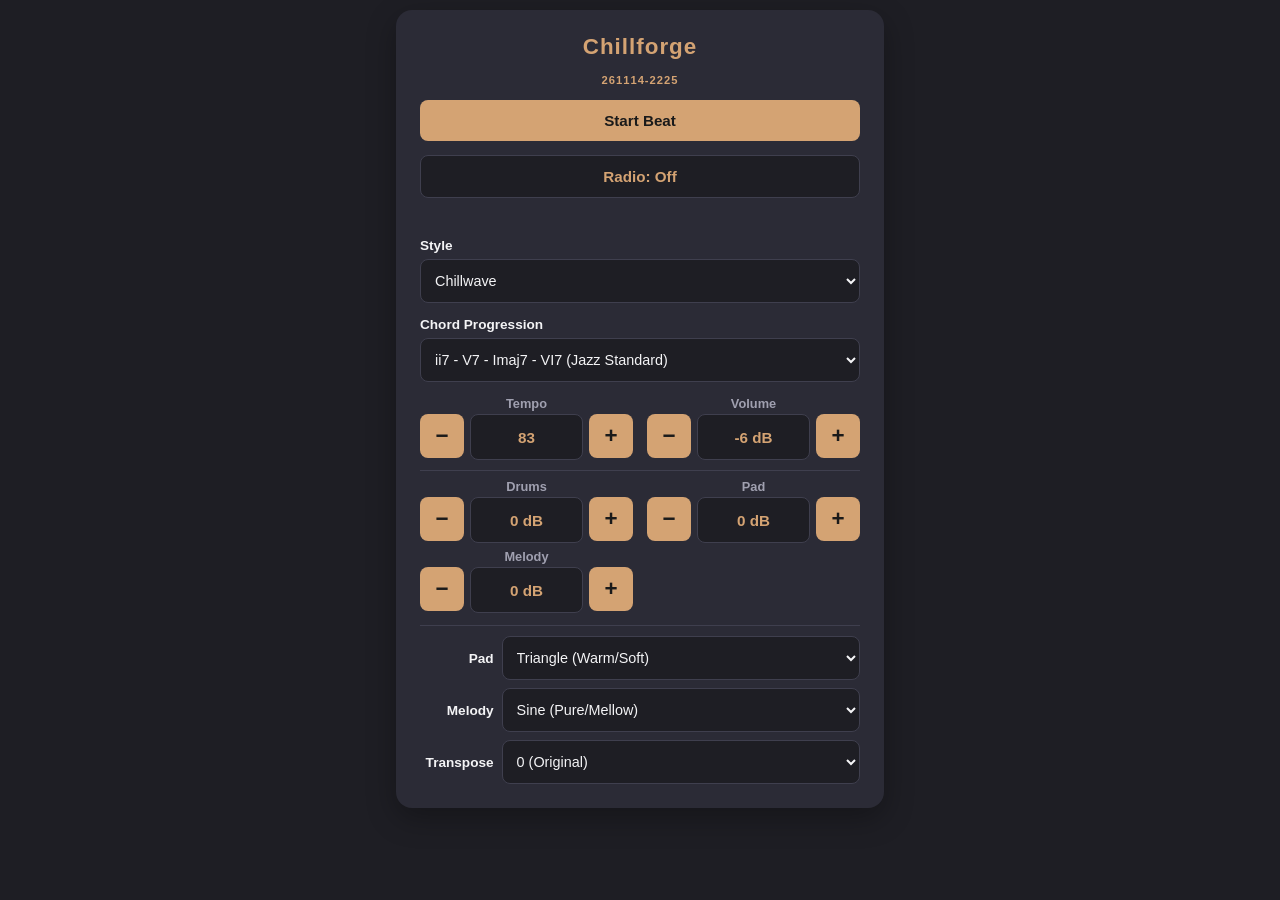
<file: index.html>
<!DOCTYPE html>
<html lang="en">
<head>
  <meta charset="UTF-8">
  <meta name="viewport" content="width=device-width, initial-scale=1.0, viewport-fit=cover">
  <title>Chillforge</title>

  <link rel="manifest" href="manifest.json">
  <link rel="icon" type="image/png" sizes="32x32" href="app-icons/app-icon-192.png">
  <link rel="apple-touch-icon" href="app-icons/app-icon-512.png">
  <meta name="theme-color" content="#1e1e24">
  <meta name="apple-mobile-web-app-capable" content="yes">
  <meta name="apple-mobile-web-app-status-bar-style" content="black-translucent">
  <meta name="apple-mobile-web-app-title" content="Chillforge">

  <link rel="stylesheet" href="styles.css" />
</head>
<body>
  <div class="container">
    <h1>Chillforge</h1>
    <h2 id="ver">261114-2225</h2>

    <button id="playBtn">Start Beat</button>
    
    <div class="radiorow">
	  <button id="radioBtn" class="alt">Radio: Off</button>
	  <button id="nextBtn" class="alt" hidden>Next Track ▸</button>
	</div>
	<div id="radioInfo"></div>

    <div class="control-group">
      <label for="styleSelect">Style</label>
      <select id="styleSelect"></select>
    </div>

    <div class="control-group" id="keyGroup" hidden>
      <label for="keySelect">Key</label>
      <select id="keySelect"></select>
    </div>

    <div class="control-group" id="progGroup">
      <label for="progSelect">Chord Progression</label>
      <select id="progSelect"></select>
    </div>

    <!-- Tempo, mixer and shape selectors are built from the current style -->
    <div id="controls"></div>
    
    <pre id="dbg" hidden></pre>
    
  </div>

  <!-- Shared toolbox files (lib/) come first, then style records. Both register themselves before the engine below runs.
       Record tag order is the Style dropdown order, and the FIRST record is the default style.
       To remove the Pulse test style, delete its line. -->
  <script src="lib/theory.js"></script>
  <script src="lib/instruments.js"></script>
  <script src="lib/parts.js"></script>
  <script src="lib/fx.js"></script>
  <script src="records/chillwave.js"></script>
  <script src="records/pulse.js"></script>

  <script>
    const MASTER = { id: "master", label: "Master", max: 0, def: -6 };
    const VOL_MIN = -40;

    // Filled by the record loader below, from the record files loaded in index.html.
    const STYLES = {};


    // Fixed tone settings (formerly the Intensity "Standard" preset).
    const CUTOFF = 2500;          // master lowpass cutoff (Hz), multiplied by the style's cutoffMul

    // Waveform loudness compensation so shapes sit at similar levels.
    const SHAPE_LEVEL = { sine: 1.2, softtri: 1.1, triangle: 1, sawtooth: 0.4, square: 0.35, super: 0.2 };

    const LOOKAHEAD = 0.5;     // seconds scheduled ahead of the audio clock
    const TICK_MS = 50;        // scheduler wake-up interval

    // ---------------------------------------------------------------
    // State
    // ---------------------------------------------------------------
    let ctx = null, g = null, noiseBuf = null, timer = null, silentEl = null;
    let playing = false;
    
    // Diagnostic log: ring buffer in localStorage. Tap the version stamp to view/copy.
	const LOG_KEY = "chillforge-log";
	let LOG = [];
	let lastBeat = 0, resumeTries = 0, resumeTimer = null;
	let waitCount = 0, lastAliveTs = 0;
	let yielded = false, yieldTimer = null;
	const YIELD_GRACE_MS = 45000;
	
	try { LOG = JSON.parse(localStorage.getItem(LOG_KEY) || "[]"); } catch (e) {}
	function log(msg) {
	  LOG.push(new Date().toLocaleString("sv-SE").slice(5) + " " + msg);
	  if (LOG.length > 1500) LOG.splice(0, LOG.length - 1500);
	  try { localStorage.setItem(LOG_KEY, JSON.stringify(LOG)); } catch (e) {}
	}
	const snap = () => "play=" + playing + " ctx=" + (ctx ? ctx.state : "-") +
	  " el=" + (silentEl ? (silentEl.paused ? "paused" : "playing") : "-") + " vis=" + document.visibilityState;
    
	const diag = () => " mem=" + (performance.memory ? Math.round(performance.memory.usedJSHeapSize / 1048576) + "MB" : "?") + " w=" + waitCount;
	function alive(why) {
	  try { localStorage.setItem("chillforge-alive", JSON.stringify({ t: Date.now(), p: playing, w: why })); } catch (e) {}
	}
	try {
	  const pv = JSON.parse(localStorage.getItem("chillforge-alive") || "null");
	  if (pv && pv.p) log("PREV SESSION ENDED WHILE PLAYING. last alive " +
	    new Date(pv.t).toLocaleString("sv-SE").slice(5) + " (" + pv.w + ") discarded=" + document.wasDiscarded);
	} catch (e) {}
	alive("boot");
    
    let step = 0, nextTime = 0, barIdx = 0;
    let irBuf = null;

    // Variation state: mute = array of muted channel ids (or null), bars = bars left in the scene,
    // skip = number of phrase-start decisions to pass on (first phrase and cooldown after a scene).
    const V = { mute: null, bars: 0, skip: 1 };
    
    const RADIO_SEC = [210, 390];
    const RADIO_STEP_CHOICES = [4, 8, 8];   // bars between each channel entering (intro) or dropping (outro); one is picked per channel
	const R = { on: false, base: null, n: 0, bar: 0, phase: "body", skip: false, mute: null,
	            intro: [], out: [], introBars: 0, ib: 0, gapBar: 0 };
	let refreshers = [], selEls = {};

    // Records kept in their own files register themselves before this script runs:
    //   (window.CHILLFORGE_RECORDS = window.CHILLFORGE_RECORDS || []).push(["key", record]);
    // Adding a style is then a new file plus a <script> tag, never an edit to this engine.
    // A record missing something essential is skipped (and logged) so it can't take the app down.
    (window.CHILLFORGE_RECORDS || []).forEach(([key, rec]) => {
      const bad = [];
      if (!rec || typeof rec !== "object") bad.push("not an object");
      else {
        if (!rec.label) bad.push("label");
        if (!rec.bpm || !(rec.bpm.min <= rec.bpm.def && rec.bpm.def <= rec.bpm.max)) bad.push("bpm {min, def, max}");
        if (!Array.isArray(rec.channels)) bad.push("channels");
        if (typeof rec.buildGraph !== "function") bad.push("buildGraph");
      }
      if (rec && rec.keyed && !(window.CHILLFORGE_LIB && window.CHILLFORGE_LIB.theory)) bad.push("keyed, but lib/theory.js did not load");
      if (rec && Array.isArray(rec.needs)) rec.needs.forEach((lib) => { if (!(window.CHILLFORGE_LIB && window.CHILLFORGE_LIB[lib])) bad.push("needs the '" + lib + "' toolbox file, which did not load"); });
      if (STYLES[key]) bad.push("key already in use");
      if (bad.length) { log("record '" + key + "' skipped: " + bad.join(", ")); return; }
      STYLES[key] = rec;
    });

    // THE RECORD CONTRACT
    //   Required:  label, bpm {min, def, max}, channels [{id, label, max, def}], buildGraph(api, bus)
    //              (buildGraph returns a gain node for every channel id; if the returned object has a
    //              dispose() method, the engine calls it when the graph is torn down)
    //   Optional:  selects, progs, onBar, onStep, onTempo, phraseBars, trackTitle, radio, reset, swing, cutoffMul,
    //              needs (list of toolbox names, e.g. ["theory", "instruments"]; the record is skipped if one did not load),
    //              keyed (true: the engine adds a Key pulldown, saves it, and gives the record a.S.key 0-11, 0 = C;
    //              Radio picks a new random key per track. Needs lib/theory.js), keyDef (default key, 0)
    // The defaults the engine assumes for the optional fields it can't do without:
    Object.keys(STYLES).forEach((k) => {
      const r = STYLES[k];
      if (!r.selects) r.selects = [];                 // no pulldowns
      if (!r.cutoffMul) r.cutoffMul = 1;              // master lowpass cutoff multiplier
      if (!r.reset) r.reset = () => {};               // nothing to clear on start / style switch
    });

    // Per-style settings (tempo, levels, pulldowns, progression), remembered separately.
    let styleKey = Object.keys(STYLES)[0];
    const store = {};
    let S = null;                          // settings of the current style

    const $ = (id) => document.getElementById(id);
    const el = (tag, cls) => { const e = document.createElement(tag); if (cls) e.className = cls; return e; };
    const clamp = (v, a, b) => Math.min(b, Math.max(a, v));
    const chanDefs = (st) => [MASTER, ...st.channels];
    const progKeys = (st) => Object.keys(st.progs || {});                  // progression ids, in dropdown order
    const phraseBars = () => { const st = STYLES[styleKey]; return st.phraseBars ? st.phraseBars(S) : 4; };

    // ---------------------------------------------------------------
    // Helpers
    // ---------------------------------------------------------------
    // Random source. In the live app this is just Math.random. The trace harness (trace.js)
    // swaps in a seeded generator so a run can be replayed exactly. Every random choice in the
    // app must go through rng(), never Math.random() directly.
    let RNG = Math.random;
    const rng = () => RNG();
    const SEMI = { C: 0, D: 2, E: 4, F: 5, G: 7, A: 9, B: 11 };
    function noteFreq(name) {
      const m = /^([A-G])([#b]?)(-?\d)$/.exec(name);
      const midi = (parseInt(m[3], 10) + 1) * 12 + SEMI[m[1]] + (m[2] === "#" ? 1 : m[2] === "b" ? -1 : 0);
      return 440 * Math.pow(2, (midi - 69) / 12);
    }
    // Custom waveform: sine plus triangle overtones at OVERTONE_MIX of full
    // strength (0 = sine, 1 = triangle). Built once, then reused.
    const OVERTONE_MIX = 0.5;
    const waveCache = {};
    function applyShape(osc, shape) {
      if (shape !== "softtri") { osc.type = shape; return; }
      if (!waveCache[shape]) {
        const N = 12, real = new Float32Array(N), imag = new Float32Array(N);
        imag[1] = 1;
        for (let h = 3; h < N; h += 2) {
          const sign = (((h - 1) / 2) % 2) ? -1 : 1;
          imag[h] = OVERTONE_MIX * sign / (h * h);
        }
        waveCache[shape] = ctx.createPeriodicWave(real, imag);
      }
      osc.setPeriodicWave(waveCache[shape]);
    }
    // Synthetic reverb impulse: stereo noise with an exponential-ish decay.
    function makeIR(sec, decay) {
      const len = Math.floor(ctx.sampleRate * sec), b = ctx.createBuffer(2, len, ctx.sampleRate);
      for (let c = 0; c < 2; c++) {
        const d = b.getChannelData(c);
        for (let i = 0; i < len; i++) d[i] = (rng() * 2 - 1) * Math.pow(1 - i / len, decay);
      }
      return b;
    }
    const dbToGain = (db) => (db <= VOL_MIN ? 0 : Math.pow(10, db / 20));
    const rand = (a, b) => a + rng() * (b - a);
    const stepDur = () => 60 / S.bpm / 4;

    // What the engine hands to a record. Getters, so a record always sees the live context,
    // graph and settings and never holds a stale copy across a stop/start or a style switch.
    const api = {
      get ctx() { return ctx; },
      get nodes() { return g ? g.nodes : null; },
      get S() { return S; },
      get noise() { return noiseBuf; },
      get lib() { return window.CHILLFORGE_LIB || null; },     // shared toolbox, e.g. a.lib.theory
      muted: (ch) => muted(ch),
      rng, rand, clamp, stepDur, noteFreq, applyShape,
      shapeLevel: SHAPE_LEVEL
    };

    // Scheduler tick from a Worker so it isn't throttled in background tabs.
    function makeTimer(cb, ms) {
      try {
        const src = "let id;onmessage=e=>{clearInterval(id);if(e.data==='start')id=setInterval(()=>postMessage(0)," + ms + ")}";
        const w = new Worker(URL.createObjectURL(new Blob([src], { type: "text/javascript" })));
        w.onmessage = cb;
        return { start() { w.postMessage("start"); }, stop() { w.postMessage("stop"); } };
      } catch (e) {
        let id;
        return { start() { id = setInterval(cb, ms); }, stop() { clearInterval(id); } };
      }
    }

    // A real (non-empty) near-silent WAV so the OS treats the page as a media player.
    function makeSilentUrl() {
      const rate = 8000, n = rate * 10;            // 10 seconds, 16-bit mono
      const buf = new ArrayBuffer(44 + n * 2);
      const v = new DataView(buf);
      const w = (o, s) => { for (let i = 0; i < s.length; i++) v.setUint8(o + i, s.charCodeAt(i)); };
      w(0, "RIFF"); v.setUint32(4, 36 + n * 2, true); w(8, "WAVE"); w(12, "fmt ");
      v.setUint32(16, 16, true); v.setUint16(20, 1, true); v.setUint16(22, 1, true);
      v.setUint32(24, rate, true); v.setUint32(28, rate * 2, true);
      v.setUint16(32, 2, true); v.setUint16(34, 16, true);
      w(36, "data"); v.setUint32(40, n * 2, true);
      for (let i = 0; i < n; i++) v.setInt16(44 + i * 2, i % 2 ? 1 : -1, true);
      return URL.createObjectURL(new Blob([buf], { type: "audio/wav" }));
    }

	function ensureSilentEl() {
	  if (silentEl) return;
	  silentEl = new Audio(makeSilentUrl());
	  silentEl.loop = true;
	  ["play", "pause", "ended", "error", "stalled"].forEach((ev) =>
	    silentEl.addEventListener(ev, () => log("el " + ev + " " + snap())));
	  silentEl.addEventListener("waiting", () => { waitCount++; });
	  silentEl.addEventListener("pause", onElPause);
	  silentEl.addEventListener("play", () => {
	    if (playing && yielded) { yielded = false; clearTimeout(yieldTimer); applyMixer(); log("unyield: el playing again"); }
	  });
	}

	function onElPause() {
	  if (!playing) return;
	  yielded = true; applyMixer();
	  log("yield: system paused el");
	  clearTimeout(yieldTimer);
	  yieldTimer = setTimeout(() => { if (playing && yielded) stopBeat("yielded to other audio"); }, YIELD_GRACE_MS);
	}

    // ---------------------------------------------------------------
    // Audio graph (built on Start, faded and dropped on Stop)
    // ---------------------------------------------------------------
    function initContext() {
      const AC = window.AudioContext || window.webkitAudioContext;
      ctx = new AC({ latencyHint: "playback" });

      // One shared noise buffer for snare + hats.
      const len = ctx.sampleRate * 3;
      noiseBuf = ctx.createBuffer(1, len, ctx.sampleRate);
      const d = noiseBuf.getChannelData(0);
      for (let i = 0; i < len; i++) d[i] = rng() * 2 - 1;

      timer = makeTimer(tick, TICK_MS);
      ctx.onstatechange = () => {
	    log("ctx " + ctx.state + " " + snap());
	    if (playing && ctx.state !== "running") ctx.resume().catch(() => {});
	  };
    }

    function buildGraph() {
      const n = {};
      n.out = ctx.createGain();
      n.out.gain.value = dbToGain(S.vol.master);
      const st = STYLES[styleKey];
      n.comp = ctx.createDynamicsCompressor();   // safety limiter
      n.comp.threshold.value = -10;
      n.comp.ratio.value = 6;
      n.filter = ctx.createBiquadFilter();
      n.filter.type = "lowpass";
      n.filter.frequency.value = CUTOFF * st.cutoffMul;
      n.filter.connect(n.comp).connect(n.out).connect(ctx.destination);

      // The style builds its own nodes and feeds them into the master bus (n.filter).
      n.nodes = st.buildGraph(api, n.filter);

      g = n;
      applyMixer(true);
    }

    function teardownGraph() {
      const old = g;
      g = null;
      old.out.gain.setTargetAtTime(0, ctx.currentTime, 0.04);
      // A style whose buildGraph returned a dispose() gets to stop anything it left running (e.g. a shared vibrato oscillator).
      if (old.nodes && typeof old.nodes.dispose === "function") {
        try { old.nodes.dispose(); } catch (e) { log("ERR dispose: " + (e && e.message)); }
      }
      setTimeout(() => old.out.disconnect(), 400);
    }

    function applyMixer(instant) {
      if (!g) return;
      const t = ctx.currentTime, tc = instant ? 0.001 : 0.03;
	  g.out.gain.setTargetAtTime(yielded ? 0 : dbToGain(S.vol.master), t, tc);
      STYLES[styleKey].channels.forEach((c) => {
        const node = g.nodes[c.id];
        if (!node) return;
        node.gain.setTargetAtTime(dbToGain(S.vol[c.id]), t, tc);
      });
      g.filter.frequency.setTargetAtTime(CUTOFF * STYLES[styleKey].cutoffMul, t, instant ? 0.001 : 0.15);
    }

    // Tempo changed while playing: let the style re-sync anything tied to the beat.
    function tempoChanged() {
      const st = STYLES[styleKey];
      if (g && st.onTempo) st.onTempo(api);
    }

    // ---------------------------------------------------------------
    // Variation: decided once per bar (step 0), by counting bars, never by wall-clock time.
    // Muting is done by skipping notes in the scheduler, not by touching gain nodes.
    // ---------------------------------------------------------------
    const muted = (ch) => { const m = (R.on && R.mute) || V.mute; return !!m && m.indexOf(ch) !== -1; };

    function resetVariation() {
      V.mute = null; V.bars = 0; V.skip = 1;   // first phrase always plays full
    }

    function pickScene(key) {
      const list = VAR_SCENES[key];
      let total = 0;
      list.forEach((sc) => { total += sc.w; });
      let r = rng() * total;
      for (const sc of list) {
        r -= sc.w;
        if (r < 0) return sc.mute;
      }
      return list[0].mute;
    }

    function updateVariation() {
      const st = STYLES[styleKey];
      const chance = st.scenes ? (VAR_LEVELS[S.sel.variation] || 0) : 0;
      if (chance === 0) {
        if (V.mute) resetVariation();
        return;
      }
      // Count down an active scene; when it ends, sit out the next phrase-start decision.
      if (V.mute && --V.bars <= 0) { V.mute = null; V.skip = 1; }

      const phraseLen = phraseBars();
      if (!V.mute && barIdx % phraseLen === 0) {
        if (V.skip > 0) V.skip--;
        else if (rng() < chance) {
          V.mute = pickScene(st.scenes);
          V.bars = VAR_BARS[Math.floor(rng() * VAR_BARS.length)];
        }
      }
    }

	function radioClone(base) {      // vol is shared; bpm/sel/prog are the radio's own copy
	  R.base = base;
	  return Object.assign({ bpm: base.bpm, vol: base.vol, sel: Object.assign({}, base.sel), prog: base.prog },
	    base.key === undefined ? {} : { key: base.key });
	}

	function radioPlan() {
	  const st = STYLES[styleKey], rr = st.radio || {};
	  const ids = st.channels.map((c) => c.id);
	  const P = phraseBars();
	  const has = (list, c) => !!list && list.indexOf(c) !== -1;
	  const shuf = (a) => { a = a.slice(); for (let i = a.length - 1; i > 0; i--) { const j = Math.floor(rng() * (i + 1)); [a[i], a[j]] = [a[j], a[i]]; } return a; };
	  const sched = (ord) => { let at = 0; const list = ord.map((ch) => { const e = { ch, at }; at += RADIO_STEP_CHOICES[Math.floor(rng() * RADIO_STEP_CHOICES.length)]; return e; }); return { list, end: at }; };

	  const cand = (rr.lastToEnter || []).filter((c) => ids.indexOf(c) !== -1);
	  const lastIn = cand.length > 1 ? cand[Math.floor(rng() * cand.length)] : cand[0];   // last to enter
	  const inOrd = shuf(ids.filter((c) => c !== lastIn));
	  if (has(rr.neverFirstIn, inOrd[0])) { const j = inOrd.length - 1; [inOrd[0], inOrd[j]] = [inOrd[j], inOrd[0]]; }
	  if (lastIn) inOrd.push(lastIn);

	  const outOrd = shuf(ids), L = outOrd.length - 1;
	  if (has(rr.neverLastOut, outOrd[L])) { const j = Math.floor(rng() * L); [outOrd[j], outOrd[L]] = [outOrd[L], outOrd[j]]; }

	  const si = sched(inOrd), so = sched(outOrd), outBars = so.list[L].at;
	  R.intro = si.list; R.introBars = si.end; R.out = so.list;
	  const total = rand(RADIO_SEC[0], RADIO_SEC[1]) / (16 * stepDur());
	  R.ib = Math.max(Math.ceil((R.introBars + P) / P) * P, Math.round((total - outBars - 1) / P) * P);
	  R.gapBar = R.ib + outBars;                                 // the silent bar
	  R.bar = 0;
	}

	// Radio: every new track gets a different random key (never the same one twice in a row).
	function radioNewKey() {
	  const k = Math.floor(rng() * 11);
	  S.key = k >= S.key ? k + 1 : k;
	}

	function radioNewTrack(first) {
	  const st = STYLES[styleKey];
	  if (!first) {
	    if (st.keyed) radioNewKey();
	    if (st.radio && st.radio.nextTrack) st.radio.nextTrack(api);
	    tempoChanged();
	  }
	  R.n++; barIdx = 0;
	  radioPlan();
	  refreshers.forEach((f) => f());
	  Object.keys(selEls).forEach((id) => { selEls[id].value = S.sel[id]; });
	  $("progSelect").value = S.prog;
	  if (st.keyed) $("keySelect").value = String(S.key);
	  if ("mediaSession" in navigator) {
	    try {
	      const old = navigator.mediaSession.metadata;
	      navigator.mediaSession.metadata = new MediaMetadata({
	        title: st.trackTitle ? st.trackTitle(S, api) : st.label,
	        artist: S.bpm + " BPM · Radio",
	        artwork: old ? old.artwork : []
	      });
	    } catch (e) {}
	  }
	}

	function radioInfo() {
	  $("radioInfo").textContent = R.on ? (playing ? "Track " + R.n + " · " + R.phase : "Radio ready") : "";
	}

	// Called at every bar line (step 0) while Radio is on.
	function radioBar() {
	  if (R.skip) { R.skip = false; if (R.bar < R.gapBar) R.bar = R.gapBar; }
	  if (R.bar > R.gapBar) radioNewTrack(false);
	  const b = R.bar++;
	  barIdx = b;
	  if (b < R.introBars) { R.phase = "intro"; R.mute = R.intro.filter((e) => e.at > b).map((e) => e.ch); }
	  else if (b >= R.ib) { R.phase = b < R.gapBar ? "outro" : "gap"; R.mute = R.out.filter((e) => e.at <= b - R.ib).map((e) => e.ch); }
	  else { R.phase = "body"; R.mute = null; }
	  if (R.mute) resetVariation(); else updateVariation();
	  radioInfo();
	}

	function setRadio(on) {
	  if (on === R.on) return;
	  R.on = on;
	  R.skip = false;
	  if (on) {
	    S = radioClone(S); R.n = 0;
	    if (playing) {                               // join mid-beat: new track, skipping its intro
	      radioNewTrack(true);
	      R.bar = Math.ceil(R.introBars / phraseBars()) * phraseBars();
	    }
	  } else {
	    Object.assign(R.base, { bpm: S.bpm, prog: S.prog, sel: Object.assign({}, S.sel) }, S.key === undefined ? {} : { key: S.key });
	    S = R.base; R.mute = null; resetVariation(); saveSettings();
	  }
	  $("radioBtn").textContent = "Radio: " + (on ? "On" : "Off");
	  $("radioBtn").classList.toggle("on", on);
	  $("nextBtn").hidden = !on;
	  radioInfo();
	  if ("mediaSession" in navigator) {
	    try { navigator.mediaSession.setActionHandler("nexttrack", on ? () => { if (playing) R.skip = true; } : null); } catch (e) {}
	  }
	}

    // ---------------------------------------------------------------
    // Scheduler (16 steps per bar, 4/4)
    // ---------------------------------------------------------------
    function scheduleStep(s, t) {
      const st = STYLES[styleKey];
      if (s % 2 === 1) t += stepDur() * (st.swing || 0);   // swing the off-16ths

      if (s === 0) {                                       // bar line
        if (R.on) radioBar(); else updateVariation();
        if (st.onBar) st.onBar(api, t, barIdx);
        barIdx++;
      }

      if (st.onStep) st.onStep(api, s, t);
    }

    function tick() {
	  if (!playing || !g) return;
	  const now = ctx.currentTime;
	  if (nextTime < now - 0.1) { log("RESYNC late=" + Math.round((now - nextTime) * 1000) + "ms"); nextTime = now + 0.05; }
	  while (nextTime < now + LOOKAHEAD) {
	    try { scheduleStep(step, nextTime); }
	    catch (e) { log("ERR step " + step + ": " + (e && e.message)); }
	    nextTime += stepDur();
	    step = (step + 1) % 16;
	  }
	    if (Date.now() - lastAliveTs > 30000) { lastAliveTs = Date.now(); alive("tick"); }
	    if (Date.now() - lastBeat > 300000) {          // heartbeat every 5 min
	      lastBeat = Date.now();
	      if (silentEl && !silentEl.paused) resumeTries = 0;
	      log("hb " + snap() + " ct=" + Math.round(ctx.currentTime) + diag());
	    }
	  }

    // ---------------------------------------------------------------
    // Settings: per-style memory, saved between visits
    // ---------------------------------------------------------------
    const SAVE_KEY = "chillforge-v3";

    function newState(key) {
      const st = STYLES[key];
      const vol = {};
      chanDefs(st).forEach((c) => { vol[c.id] = c.def; });
      const sel = {};
      st.selects.forEach((s) => { sel[s.id] = s.def; });
      const state = { bpm: st.bpm.def, vol, sel, prog: progKeys(st)[0] };
      if (st.keyed) state.key = st.keyDef || 0;      // 0-11, 0 = C
      return state;
    }

    // Copy any valid values from src into store[key]; ignore anything invalid.
    function mergeState(key, src) {
      if (!src) return;
      const st = STYLES[key], d = store[key];
      const bpm = Number(src.bpm);
      if (isFinite(bpm)) d.bpm = clamp(Math.round(bpm), st.bpm.min, st.bpm.max);
      chanDefs(st).forEach((c) => {
        const v = Number(src.vol && src.vol[c.id]);
        if (isFinite(v)) d.vol[c.id] = clamp(Math.round(v), VOL_MIN, c.max);
      });
      st.selects.forEach((s) => {
        const v = src.sel && src.sel[s.id];
        if (s.options.some((o) => o[0] === v)) d.sel[s.id] = v;
      });
      if (progKeys(st).includes(src.prog)) d.prog = src.prog;
      if (st.keyed && Number.isInteger(src.key) && src.key >= 0 && src.key <= 11) d.key = src.key;
    }

    function loadSettings() {
      Object.keys(STYLES).forEach((k) => { store[k] = newState(k); });
      try {
        const raw = localStorage.getItem(SAVE_KEY);
        if (raw) {
          const o = JSON.parse(raw);
          if (STYLES[o.style]) styleKey = o.style;
          Object.keys(STYLES).forEach((k) => mergeState(k, (o.store || {})[k]));
        } else {
          // One-time migration from the old slider-based settings.
          const old = JSON.parse(localStorage.getItem("chillforge-settings") || "null");
          if (old) {
            mergeState("chillwave", {
              bpm: old.bpmSlider, prog: old.progSelect,
              vol: { master: old.masterVol, drums: old.drumsVol, pad: old.padVol, melody: old.melodyVol },
              sel: { padShape: old.padShape, melodyShape: old.melodyShape }
            });
          }
        }
      } catch (e) {}
      S = store[styleKey];
    }

    let saveTimer = null;
    function saveSettings() {
      clearTimeout(saveTimer);
      saveTimer = setTimeout(() => {
        try {
          localStorage.setItem(SAVE_KEY, JSON.stringify({ style: styleKey, store }));
        } catch (e) {}
      }, 300);
    }

    // ---------------------------------------------------------------
    // UI: steppers (tap, or hold to repeat and speed up)
    // ---------------------------------------------------------------
    let holdStop = null;
    ["pointerup", "pointercancel"].forEach((ev) =>
      window.addEventListener(ev, () => { if (holdStop) holdStop(); }));

    function holdable(btn, fn) {
      btn.addEventListener("pointerdown", (e) => {
        if (e.button !== 0 || btn.disabled) return;
        e.preventDefault();
        fn();
        let n = 0, to;
        const run = () => { fn(); n++; to = setTimeout(run, n > 12 ? 40 : 110); };
        to = setTimeout(run, 400);
        holdStop = () => { clearTimeout(to); holdStop = null; };
      });
      btn.addEventListener("click", (e) => { if (e.detail === 0) fn(); });   // keyboard
      btn.addEventListener("contextmenu", (e) => e.preventDefault());
    }

    function stepperRow(label, get, set, min, max, fmt) {
      const cell = el("div", "cell");
      const lbl = el("div", "lbl"); lbl.textContent = label;
      const ctl = el("div", "ctl");
      const dec = el("button", "step"); dec.textContent = "\u2212"; dec.setAttribute("aria-label", label + " down");
      const val = el("div", "val");
      const inc = el("button", "step"); inc.textContent = "+"; inc.setAttribute("aria-label", label + " up");
      const show = () => {
        val.textContent = fmt(get());
        dec.disabled = get() <= min;
        inc.disabled = get() >= max;
      };
      refreshers.push(show);
      const bump = (d) => () => {
        const v = clamp(get() + d, min, max);
        if (v === get()) return;
        set(v); show(); saveSettings();
      };
      holdable(dec, bump(-1));
      holdable(inc, bump(1));
      show();
      ctl.append(dec, val, inc);
      cell.append(lbl, ctl);
      return cell;
    }

    const fmtDb = (v) => (v <= VOL_MIN ? "Off" : (v > 0 ? "+" : "") + v + " dB");

    function buildControls() {
      refreshers = []; selEls = {};
      const st = STYLES[styleKey], box = $("controls");
      box.textContent = "";

      const cells = el("div", "cells");
      box.appendChild(cells);

      cells.appendChild(stepperRow("Tempo", () => S.bpm, (v) => {
        S.bpm = v;
        tempoChanged();
      }, st.bpm.min, st.bpm.max, String));

      const volCell = (c, label) => stepperRow(label || c.label, () => S.vol[c.id], (v) => {
        S.vol[c.id] = v;
        applyMixer();
      }, VOL_MIN, c.max, fmtDb);

      cells.appendChild(volCell(MASTER, "Volume"));
      cells.appendChild(el("div", "divider"));
      st.channels.forEach((c) => cells.appendChild(volCell(c)));

      box.appendChild(el("div", "divider"));

      st.selects.forEach((s) => {
        const row = el("div", "row sel");
        const lbl = el("div", "lbl"); lbl.textContent = s.label;
        const sel = el("select");
        selEls[s.id] = sel;
        sel.setAttribute("aria-label", s.label + " sound");
        s.options.forEach(([v, text]) => {
          const o = el("option"); o.value = v; o.textContent = text; sel.appendChild(o);
        });
        sel.value = S.sel[s.id];
        sel.addEventListener("change", () => {
          S.sel[s.id] = sel.value;
          if (s.id === "variation" && sel.value === "off") resetVariation();   // Off restores everything immediately
          if (R.on && s.id === "variation") R.base.sel.variation = sel.value;
          saveSettings();
        });
        row.append(lbl, sel);
        box.appendChild(row);
      });
    }

    const keyNames = () => (window.CHILLFORGE_LIB && window.CHILLFORGE_LIB.theory ? window.CHILLFORGE_LIB.theory.KEY_NAMES : []);
    function fillKey() {
      const st = STYLES[styleKey], sel = $("keySelect");
      sel.textContent = "";
      keyNames().forEach((name, i) => { const o = el("option"); o.value = String(i); o.textContent = name; sel.appendChild(o); });
      if (st.keyed) sel.value = String(S.key);
      $("keyGroup").hidden = !st.keyed;
    }

    function fillProgressions() {
      const st = STYLES[styleKey], sel = $("progSelect");
      sel.textContent = "";
      progKeys(st).forEach((key) => {
        const o = el("option"); o.value = key; o.textContent = st.progs[key].label; sel.appendChild(o);
      });
      sel.value = S.prog;
      $("progGroup").hidden = progKeys(st).length < 2;
    }

    function switchStyle(key) {
      styleKey = key;
	  S = store[key];
	  if (R.on) S = radioClone(S);
	  radioInfo();
	  barIdx = 0; STYLES[styleKey].reset();
      resetVariation();
      buildControls();
      fillKey();
      fillProgressions();
      saveSettings();
      if (playing) restartBeat();      // each style has its own audio graph
    }

    // ---------------------------------------------------------------
    // Transport
    // ---------------------------------------------------------------
    function startBeat() {
      yielded = false;
      if (playing) return;
      log("start " + snap());
      if (!ctx) initContext();
      ensureSilentEl();
      ctx.resume();
      log("audio sr=" + ctx.sampleRate + " baseLat=" + (ctx.baseLatency || 0).toFixed(3) + " outLat=" + (ctx.outputLatency || 0).toFixed(3));
      silentEl.play().catch(() => {});
      buildGraph();
      step = 0; barIdx = 0; STYLES[styleKey].reset();
      resetVariation();
      if (R.on) { R.n = 0; R.skip = false; radioNewTrack(true); }
      nextTime = ctx.currentTime + 0.1;
      playing = true;
      alive("start");
      timer.start();
      $("playBtn").textContent = "Stop Beat";
      $("playBtn").classList.add("playing");
      if ("mediaSession" in navigator) navigator.mediaSession.playbackState = "playing";
    }

	function stopBeat(why) {
	  if (!playing) return;
	  log("stop: " + (typeof why === "string" ? why : "ui") + " " + snap());
	  playing = false;
	  alive("stop");
	  clearTimeout(resumeTimer); clearTimeout(yieldTimer); yielded = false; resumeTries = 0;
	  timer.stop();
      teardownGraph();
      if (silentEl) silentEl.pause();
      resetVariation();
      radioInfo();
      $("playBtn").textContent = "Start Beat";
      $("playBtn").classList.remove("playing");
      if ("mediaSession" in navigator) navigator.mediaSession.playbackState = "paused";
    }

    // Beat is "playing" on paper but the audio died: rebuild without touching the silent element.
    function restartBeat() {
      playing = false;
      timer.stop();
      teardownGraph();
      startBeat();
    }

    $("playBtn").addEventListener("click", () => (playing ? stopBeat() : startBeat()));
	$("radioBtn").addEventListener("click", () => setRadio(!R.on));
	$("nextBtn").addEventListener("click", () => { if (R.on && playing) R.skip = true; });

    // ---------------------------------------------------------------
    // Init
    // ---------------------------------------------------------------
    if (!Object.keys(STYLES).length) {
      $("radioInfo").textContent = "No styles loaded: records/chillwave.js is missing or failed to load.";
      throw new Error("no styles loaded");
    }
    loadSettings();

    const styleSelect = $("styleSelect");
    Object.keys(STYLES).forEach((key) => {
      const o = el("option"); o.value = key; o.textContent = STYLES[key].label; styleSelect.appendChild(o);
    });
    styleSelect.value = styleKey;
    styleSelect.addEventListener("change", (e) => switchStyle(e.target.value));

    $("keySelect").addEventListener("change", (e) => { S.key = Number(e.target.value); saveSettings(); });

    $("progSelect").addEventListener("change", (e) => {
      S.prog = e.target.value; barIdx = 0; resetVariation(); saveSettings();
    });

    buildControls();
    fillKey();
    fillProgressions();

    // Bluetooth / lock-screen controls
    if ("mediaSession" in navigator) {
      try {
        navigator.mediaSession.metadata = new MediaMetadata({
          title: "Chillforge",
          artist: "Generative lo-fi beat",
          artwork: [
            { src: "app-icons/app-icon-192.png", sizes: "192x192", type: "image/png" },
            { src: "app-icons/app-icon-512.png", sizes: "512x512", type: "image/png" }
          ]
        });
        navigator.mediaSession.setActionHandler("play", () => { log("ms play " + snap()); playing ? restartBeat() : startBeat(); });
		navigator.mediaSession.setActionHandler("pause", () => stopBeat("ms pause"));
		navigator.mediaSession.setActionHandler("stop", () => stopBeat("ms stop"));
      } catch (e) {}
    }

	document.addEventListener("visibilitychange", () => {
	  log("vis " + document.visibilityState + " " + snap());
	  if (document.hidden || !playing) return;
	  if (silentEl && silentEl.paused && !yielded) silentEl.play().catch(() => stopBeat("visible, el paused"));
	  if (ctx.state !== "running") ctx.resume().catch(() => {});
	});
	document.addEventListener("freeze", () => log("page freeze"));
	document.addEventListener("resume", () => log("page resume"));
	window.addEventListener("pagehide", () => { log("pagehide"); alive("pagehide"); });
	window.addEventListener("error", (e) => log("ERR " + e.message));
	window.addEventListener("unhandledrejection", () => log("ERR unhandled rejection"));
	log("boot " + snap());

	$("ver").addEventListener("click", () => {
	  const p = $("dbg");
	  p.hidden = !p.hidden;
	  if (!p.hidden) {
	    p.textContent = LOG.slice(-150).reverse().join("\n");   // newest first
	    if (navigator.clipboard) navigator.clipboard.writeText(LOG.join("\n")).catch(() => {});
	  }
	});

    // PWA: offline support / installability
    if ("serviceWorker" in navigator) {
      window.addEventListener("load", () => {
        navigator.serviceWorker.register("service-worker.js")
          .catch((err) => console.warn("Service worker registration failed:", err));
      });
    }
  </script>
</body>
</html>
</file>
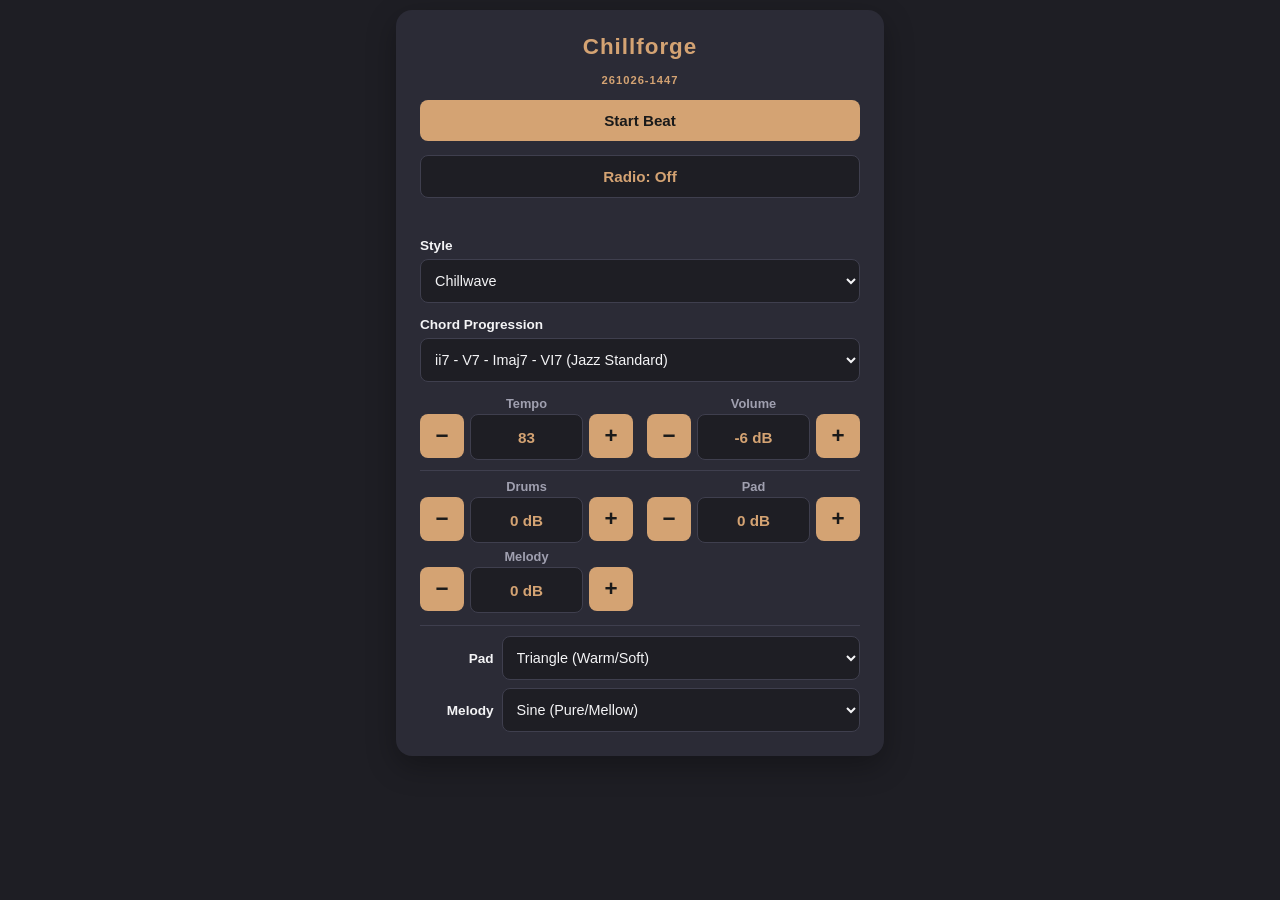
<file: index_261030-0700.html>
<!DOCTYPE html>
<html lang="en">
<head>
  <meta charset="UTF-8">
  <meta name="viewport" content="width=device-width, initial-scale=1.0, viewport-fit=cover">
  <title>Chillforge</title>

  <link rel="manifest" href="manifest.json">
  <link rel="icon" type="image/png" sizes="32x32" href="app-icons/app-icon-192.png">
  <link rel="apple-touch-icon" href="app-icons/app-icon-512.png">
  <meta name="theme-color" content="#1e1e24">
  <meta name="apple-mobile-web-app-capable" content="yes">
  <meta name="apple-mobile-web-app-status-bar-style" content="black-translucent">
  <meta name="apple-mobile-web-app-title" content="Chillforge">

  <style>
    :root {
      --bg: #1e1e24;
      --card: #2b2b36;
      --accent: #d4a373;
      --text: #f4f4f6;
      --muted: #a0a0b0;
      --border: #3f3f4e;
    }
    body {
      background-color: var(--bg);
      color: var(--text);
      font-family: -apple-system, BlinkMacSystemFont, "Segoe UI", Roboto, Helvetica, Arial, sans-serif;
      display: flex;
      justify-content: center;
      align-items: flex-start;
      min-height: 100vh;
      margin: 0;
      padding: 10px 20px 20px;
      box-sizing: border-box;
    }
    .container {
      background-color: var(--card);
      padding: 24px;
      border-radius: 16px;
      box-shadow: 0 10px 30px rgba(0,0,0,0.3);
      width: 100%;
      max-width: 440px;
      display: flex;
      flex-direction: column;
      gap: 14px;
    }
    h1 {
      margin: 0;
      font-size: 1.4rem;
      font-weight: 600;
      text-align: center;
      color: var(--accent);
      letter-spacing: 1px;
    }
    h2 {
      margin: 0;
      font-size: 0.7rem;
      font-weight: 600;
      text-align: center;
      color: var(--accent);
      letter-spacing: 1px;
    }
    .section-title {
      font-size: 0.75rem;
      font-weight: 700;
      text-transform: uppercase;
      letter-spacing: 1px;
      color: var(--muted);
      border-bottom: 1px solid var(--border);
      padding-bottom: 4px;
      margin-top: 6px;
    }
    .control-group { display: flex; flex-direction: column; gap: 6px; }
    .control-group[hidden] { display: none; }
    #controls { display: flex; flex-direction: column; gap: 8px; }
    label {
      font-size: 0.85rem;
      font-weight: 600;
    }
    select {
      width: 100%;
      height: 44px;
      background: var(--bg);
      color: var(--text);
      border: 1px solid var(--border);
      border-radius: 8px;
      padding: 0 10px;
      font-size: 0.9rem;
      outline: none;
      box-sizing: border-box;
    }
    button {
      background-color: var(--accent);
      color: #1a1a1a;
      border: none;
      padding: 12px;
      border-radius: 8px;
      font-size: 0.95rem;
      font-weight: 700;
      cursor: pointer;
      transition: opacity 0.2s, transform 0.1s;
      touch-action: manipulation;
    }
    button:hover { opacity: 0.9; }
    button:active { transform: scale(0.98); }
    button.playing { background-color: #e76f51; }

    /* Compact stepper / select rows: label | control */
    .row {
      display: grid;
      grid-template-columns: 4.6rem 44px 1fr 44px;
      gap: 8px;
      align-items: center;
    }
    .row.sel { grid-template-columns: 4.6rem 1fr; }
    .row .lbl { font-size: 0.85rem; font-weight: 600; text-align: right; }

    /* Two-column stepper grid: label above, [-] value [+] below */
    .cells {
      display: grid;
      grid-template-columns: 1fr 1fr;
      gap: 6px 14px;
    }
    .cell { display: flex; flex-direction: column; gap: 3px; min-width: 0; }
    .cell .lbl { font-size: 0.8rem; font-weight: 600; text-align: center; color: var(--muted); }
    .ctl { display: grid; grid-template-columns: 44px 1fr 44px; gap: 6px; }
    .divider { grid-column: 1 / -1; border-top: 1px solid var(--border); margin: 4px 0 2px; }
    .step {
      height: 44px;
      padding: 0;
      font-size: 1.4rem;
      line-height: 1;
      user-select: none;
      -webkit-user-select: none;
      -webkit-touch-callout: none;
    }
    .step:disabled { opacity: 0.3; cursor: default; }
    .val {
      height: 44px;
      display: flex;
      align-items: center;
      justify-content: center;
      background: var(--bg);
      border: 1px solid var(--border);
      border-radius: 8px;
      color: var(--accent);
      font-weight: 600;
      font-size: 0.95rem;
      font-variant-numeric: tabular-nums;
    }

    .radiorow { display: flex; gap: 8px; }
	.radiorow button { flex: 1; }
	.radiorow [hidden] { display: none; }
	button.alt { background: var(--bg); color: var(--accent); border: 1px solid var(--border); }
	button.alt.on { background: var(--accent); color: #1a1a1a; }
	#radioInfo { font-size: 0.75rem; color: var(--muted); text-align: center; min-height: 1em; }
	
	#dbg { font-size: .65rem; color: var(--muted); white-space: pre-wrap; max-height: 40vh; overflow: auto; margin: 0; }
	
  </style>
</head>
<body>
  <div class="container">
    <h1>Chillforge</h1>
    <h2 id="ver">261026-1447</h2>

    <button id="playBtn">Start Beat</button>
    
    <div class="radiorow">
	  <button id="radioBtn" class="alt">Radio: Off</button>
	  <button id="nextBtn" class="alt" hidden>Next Track ▸</button>
	</div>
	<div id="radioInfo"></div>

    <div class="control-group">
      <label for="styleSelect">Style</label>
      <select id="styleSelect"></select>
    </div>

    <div class="control-group" id="progGroup">
      <label for="progSelect">Chord Progression</label>
      <select id="progSelect"></select>
    </div>

    <!-- Tempo, mixer and shape selectors are built from the current style -->
    <div id="controls"></div>
    
    <pre id="dbg" hidden></pre>
    
  </div>

  <script>
    // ---------------------------------------------------------------
    // Data: progressions. Each chord is a list of notes.
    // ---------------------------------------------------------------
    const PROGRESSIONS = {
      jazz251: {
        label: "ii7 - V7 - Imaj7 - VI7 (Jazz Standard)",
        chords: [
          ["D3", "F3", "A3", "C4", "E4"],  // Dm9
          ["G3", "B3", "D4", "F4"],        // G7
          ["C3", "E3", "G3", "B3", "D4"],  // Cmaj9
          ["A3", "C#4", "E4", "G4"]        // A7
        ]
      },
      rising: {
        label: "Imaj9 - IImaj7 - iii7 - IVmaj7 (Rising Climb)",
        chords: [
          ["C3", "E3", "G3", "B3", "D4"],  // Cmaj9
          ["D3", "F#3", "A3", "C#4", "E4"],// Dmaj9 (Lydian lift)
          ["E3", "G3", "B3", "D4"],        // Em7
          ["F3", "A3", "C4", "E4"]         // Fmaj7
        ]
      },
      descending: {
        label: "IVmaj9 - iii7 - ii9 - Imaj9 (Descending Exhale)",
        chords: [
          ["F3", "A3", "C4", "E4", "G4"],  // Fmaj9
          ["E3", "G3", "B3", "D4"],        // Em7
          ["D3", "F3", "A3", "C4", "E4"],  // Dm9
          ["C3", "E3", "G3", "B3", "D4"]   // Cmaj9
        ]
      },
      turnaround: {
        label: "Imaj9 - vi9 - ii9 - V13 (Sunny Turnaround)",
        chords: [
          ["C3", "E3", "G3", "B3", "D4"],  // Cmaj9
          ["A2", "C3", "E3", "G3", "B3"],  // Am9
          ["D3", "F3", "A3", "C4", "E4"],  // Dm9
          ["F3", "G3", "B3", "E4"]         // G13
        ]
      },
      sway: {
        label: "Imaj9 - IVmaj9 (Two-Chord Sway)",
        chords: [
          ["C3", "E3", "G3", "B3", "D4"],  // Cmaj9
          ["E3", "G3", "B3", "D4", "G4"],  // Cmaj9 (open voicing)
          ["F3", "A3", "C4", "E4", "G4"],  // Fmaj9
          ["A3", "C4", "E4", "G4"]         // Fmaj9 (upper voicing)
        ]
      }
    };

    // ---------------------------------------------------------------
    // Styles: everything that differs between genres lives here.
    // The tempo row, mixer rows and shape selectors are generated from it.
    // ---------------------------------------------------------------
    Object.assign(PROGRESSIONS, {
      neon: {
        label: "i - VI - III - VII (Neon Drive)",
        chords: [
          ["A2", "E3", "A3", "C4"],        // Am
          ["F2", "C3", "F3", "A3"],        // F
          ["C3", "G3", "C4", "E4"],        // C
          ["G2", "D3", "G3", "B3"]         // G
        ]
      },
      andalusian: {
        label: "i - VII - VI - V (Andalusian Night)",
        chords: [
          ["A2", "E3", "A3", "C4"],        // Am
          ["G2", "D3", "G3", "B3"],        // G
          ["F2", "C3", "F3", "A3"],        // F
          ["E2", "B2", "E3", "G#3"]        // E
        ]
      },
      sunset: {
        label: "i - VI - III - VII (Sunset Strip)",
        chords: [
          ["D3", "A3", "D4", "F4"],        // Dm
          ["Bb2", "F3", "Bb3", "D4"],      // Bb
          ["F2", "C3", "F3", "A3"],        // F
          ["C3", "G3", "C4", "E4"]         // C
        ]
      },
      midnight: {
        label: "i - VI - III - VII (Midnight Run)",
        chords: [
          ["E2", "B2", "E3", "G3"],        // Em
          ["C3", "G3", "C4", "E4"],        // C
          ["G2", "D3", "G3", "B3"],        // G
          ["D3", "A3", "D4", "F#4"]        // D
        ]
      }
    });

    Object.assign(PROGRESSIONS, {
      phrygian: {
        label: "i - bII - i - bVII (Phrygian Dread)",
        chords: [
          ["E2", "B2", "E3", "G3"],        // Em
          ["F2", "C3", "F3", "A3"],        // F
          ["E2", "B2", "E3", "G3"],        // Em
          ["D2", "A2", "D3", "F#3"]        // D
        ]
      },
      pursuit: {
        label: "i - iv - VI - V (Harmonic Minor Pursuit)",
        chords: [
          ["A2", "E3", "A3", "C4"],        // Am
          ["D3", "A3", "D4", "F4"],        // Dm
          ["F2", "C3", "F3", "A3"],        // F
          ["E2", "B2", "E3", "G#3"]        // E
        ]
      },
      abyss: {
        label: "i - bVI - bVII - i (Abyss)",
        chords: [
          ["C3", "G3", "C4", "Eb4"],       // Cm
          ["Ab2", "Eb3", "Ab3", "C4"],     // Ab
          ["Bb2", "F3", "Bb3", "D4"],      // Bb
          ["C3", "G3", "C4", "Eb4"]        // Cm
        ]
      },
      chase: {
        label: "i - bVII - bVI - V (Midnight Chase)",
        chords: [
          ["G2", "D3", "G3", "Bb3"],       // Gm
          ["F2", "C3", "F3", "A3"],        // F
          ["Eb2", "Bb2", "Eb3", "G3"],     // Eb
          ["D3", "A3", "D4", "F#4"]        // D
        ]
      }
    });

    const SHAPE_LABELS = {
      triangle: "Triangle (Warm/Soft)",
      softtri:  "Soft Triangle (Rounded/Mellow)",
      sine:     "Sine (Pure/Mellow)",
      sawtooth: "Sawtooth (Bright/Buzzy)",
      square:   "Square (Hollow/Retro)"
    };
    const shapeOpts = (order) => order.map((v) => [v, SHAPE_LABELS[v]]);

    const MASTER = { id: "master", label: "Master", max: 0, def: -6 };
    const VOL_MIN = -40;

    const STYLES = {
      chillwave: {
        label: "Chillwave",
        bpm: { min: 55, max: 95, def: 83 },
        swing: 0.16,                        // delay on off-16ths, fraction of a step
        progs: ["jazz251", "rising", "descending", "turnaround", "sway"],
        lead: "melody", drums: "chill", jitter: 0.005,
        cutoffMul: 1, padCutoff: 1800, reverb: 0, echo: 0.3,
        channels: [                         // mixer rows (Master is always added first)
          { id: "drums",  label: "Drums",  max: 6, def: 0 },
          { id: "pad",    label: "Pad",    max: 6, def: 0 },
          { id: "melody", label: "Melody", max: 6, def: 0 }
        ],
        selects: [                          // pulldowns under the mixer
          { id: "padShape",    label: "Pad",    def: "triangle",
            options: shapeOpts(["triangle", "softtri", "sine", "sawtooth", "square"]),
            radio: ["sine"] },
          { id: "melodyShape", label: "Melody", def: "sine",
            options: shapeOpts(["sine", "softtri", "triangle", "sawtooth", "square"]),
            radio: ["sine", "softtri", "triangle"] }
        ]
      }
    };

    STYLES.synthwave = {
      label: "Synthwave",
      bpm: { min: 85, max: 125, def: 108 },
      swing: 0,
      progs: ["neon", "andalusian", "sunset", "midnight"],
      lead: "arp", drums: "synth", jitter: 0.002,
      bassPattern: "pulse", scenes: "synth",
      cutoffMul: 1.8, padCutoff: 2600, reverb: 0.35, echo: 0.25,
      channels: [
        { id: "drums", label: "Drums", max: 6, def: 0 },
        { id: "bass",  label: "Bass",  max: 6, def: -2 },
        { id: "pad",   label: "Pad",   max: 6, def: -3 },
        { id: "arp",   label: "Arp",   max: 6, def: -2 }
      ],
      selects: [
        { id: "padShape", label: "Pad", def: "super",
          options: [["super", "Supersaw (Wide/Lush)"], ["sawtooth", SHAPE_LABELS.sawtooth], ["softtri", SHAPE_LABELS.softtri]] },
        { id: "arpPattern", label: "Pattern", def: "up",
          options: [["up", "Up"], ["updown", "Up-Down"], ["down", "Down"],
          ["wander", "Wander (Random Walk)"], ["scatter", "Scatter (Fully Random)"]],
          radio: ["updown", "wander", "scatter"] },
        { id: "arpShape", label: "Lead", def: "sawtooth",
          options: shapeOpts(["sawtooth", "square", "softtri", "triangle", "sine"]) },
        { id: "variation", label: "Variation", def: "med",
          options: [["off", "Off (Steady Loop)"], ["low", "Rare (Auto Mute)"], ["med", "Occasional (Auto Mute)"], ["high", "Frequent (Auto Mute)"]] }
      ]
    };

    STYLES.darksynth = {
      label: "Darksynth",
      bpm: { min: 90, max: 135, def: 112 },
      swing: 0,
      progs: ["phrygian", "pursuit", "abyss", "chase"],
      lead: "arp", drums: "dark", jitter: 0.002,
      bassPattern: "gallop", scenes: "dark",
      arpEvery: 2,                          // arp plays eighths against the sixteenth-note bass
      drive: 5,                             // bass distortion amount (0 = clean)
      bassSweep: [380, 1200],               // bass filter sweeps lo -> hi -> lo across each phrase (Hz)
      cutoffMul: 1.5, padCutoff: 1500, reverb: 0.4, echo: 0.2,
      channels: [
        { id: "drums", label: "Drums", max: 6, def: 0 },
        { id: "bass",  label: "Bass",  max: 6, def: -4 },
        { id: "pad",   label: "Pad",   max: 6, def: -4 },
        { id: "arp",   label: "Arp",   max: 6, def: -3 }
      ],
      selects: [
        { id: "bassPattern", label: "Bassline", def: "gallop",
          options: [["gallop", "Gallop (Eighth + Two 16ths)"], ["driving", "Driving 16ths"],
                    ["octave", "Octave Bounce (16ths)"], ["pulse", "Pulse (Eighths)"]] },
        { id: "padShape", label: "Pad", def: "super",
          options: [["super", "Supersaw (Wide/Lush)"], ["sawtooth", SHAPE_LABELS.sawtooth], ["softtri", SHAPE_LABELS.softtri]] },
        { id: "arpPattern", label: "Pattern", def: "updown",
          options: [["up", "Up"], ["updown", "Up-Down"], ["down", "Down"],
          ["wander", "Wander (Random Walk)"], ["scatter", "Scatter (Fully Random)"]],
          radio: ["updown", "wander", "scatter"] },
        { id: "arpShape", label: "Lead", def: "sawtooth",
          options: shapeOpts(["sawtooth", "square", "softtri", "triangle", "sine"]) },
        { id: "variation", label: "Variation", def: "med",
          options: [["off", "Off (Steady Loop)"], ["low", "Rare (Auto Mute)"], ["med", "Occasional (Auto Mute)"], ["high", "Frequent (Auto Mute)"]] }
      ]
    };

    // Fixed tone settings (formerly the Intensity "Standard" preset).
    const CUTOFF = 2500;          // master lowpass cutoff (Hz), multiplied by the style's cutoffMul
    const MELODY_DENSITY = 0.55;  // chance of a melody note on each eighth (Chillwave)

    // Waveform loudness compensation so shapes sit at similar levels.
    const SHAPE_LEVEL = { sine: 1.2, softtri: 1.1, triangle: 1, sawtooth: 0.4, square: 0.35, super: 0.2 };

    // Bass patterns: step (0-15) -> null (rest) or { len: steps held, acc: accent, up: octave up }.
    const BASS_PATTERNS = {
      pulse:   (s) => (s % 2 === 0 ? { len: 2, acc: s % 4 === 0, up: (s / 2) % 4 === 3 } : null),
      gallop:  (s) => { const m = s % 4; return m === 1 ? null : { len: m === 0 ? 2 : 1, acc: m === 0, up: false }; },
      driving: (s) => ({ len: 1, acc: s % 4 === 0, up: false }),
      octave:  (s) => ({ len: 1, acc: s % 4 === 0, up: s % 2 === 1 })
    };

    // Variation (Synthwave and Darksynth): occasionally mute some channels for a few bars.
    // Decisions are made only at the start of a phrase (one pass through the progression).
    const VAR_LEVELS = { off: 0, low: 0.08, med: 0.15, high: 0.30 };   // chance per eligible phrase that a scene starts
    const VAR_BARS = [2, 4];      // possible scene lengths, in bars
    const VAR_SCENES = {          // channels muted in each scene, with relative weights (per style)
      synth: [
        { mute: ["drums"],         w: 3 },
        { mute: ["arp"],           w: 3 },
        { mute: ["pad"],           w: 2 },
        { mute: ["drums", "bass"], w: 1 },
        { mute: ["pad", "arp"],    w: 1 }
      ],
      dark: [
        { mute: ["drums"],         w: 3 },
        { mute: ["arp"],           w: 2 },
        { mute: ["pad"],           w: 2 },
        { mute: ["pad", "arp"],    w: 2 },   // rhythm section only
        { mute: ["drums", "bass"], w: 1 }
      ]
    };

    const LOOKAHEAD = 0.5;     // seconds scheduled ahead of the audio clock
    const TICK_MS = 50;        // scheduler wake-up interval

    // ---------------------------------------------------------------
    // State
    // ---------------------------------------------------------------
    let ctx = null, g = null, noiseBuf = null, timer = null, silentEl = null;
    let playing = false;
    
    // Diagnostic log: ring buffer in localStorage. Tap the version stamp to view/copy.
	const LOG_KEY = "chillforge-log";
	let LOG = [];
	let lastBeat = 0, resumeTries = 0, resumeTimer = null;
	let waitCount = 0, lastAliveTs = 0;
	let yielded = false, yieldTimer = null;
	const YIELD_GRACE_MS = 45000;
	
	try { LOG = JSON.parse(localStorage.getItem(LOG_KEY) || "[]"); } catch (e) {}
	function log(msg) {
	  LOG.push(new Date().toLocaleString("sv-SE").slice(5) + " " + msg);
	  if (LOG.length > 1500) LOG.splice(0, LOG.length - 1500);
	  try { localStorage.setItem(LOG_KEY, JSON.stringify(LOG)); } catch (e) {}
	}
	const snap = () => "play=" + playing + " ctx=" + (ctx ? ctx.state : "-") +
	  " el=" + (silentEl ? (silentEl.paused ? "paused" : "playing") : "-") + " vis=" + document.visibilityState;
    
	const diag = () => " mem=" + (performance.memory ? Math.round(performance.memory.usedJSHeapSize / 1048576) + "MB" : "?") + " w=" + waitCount;
	function alive(why) {
	  try { localStorage.setItem("chillforge-alive", JSON.stringify({ t: Date.now(), p: playing, w: why })); } catch (e) {}
	}
	try {
	  const pv = JSON.parse(localStorage.getItem("chillforge-alive") || "null");
	  if (pv && pv.p) log("PREV SESSION ENDED WHILE PLAYING. last alive " +
	    new Date(pv.t).toLocaleString("sv-SE").slice(5) + " (" + pv.w + ") discarded=" + document.wasDiscarded);
	} catch (e) {}
	alive("boot");
    
    let step = 0, nextTime = 0, chordIdx = 0;
    let currentChord = null, lastMelodyNote = null;
    let arpK = 0, arpFreq = null, irBuf = null;   // arpFreq = last arp note played (Wander/Scatter memory)

    // Variation state: mute = array of muted channel ids (or null), bars = bars left in the scene,
    // skip = number of phrase-start decisions to pass on (first phrase and cooldown after a scene).
    const V = { mute: null, bars: 0, skip: 1 };
    
    const RADIO_SEC = [210, 390];
    const RADIO_STEP_CHOICES = [4, 8, 8];   // bars between each channel entering (intro) or dropping (outro); one is picked per channel
	const R = { on: false, base: null, n: 0, bar: 0, phase: "body", skip: false, mute: null,
	            intro: [], out: [], introBars: 0, ib: 0, gapBar: 0 };
	let refreshers = [], selEls = {};

    // Per-style settings (tempo, levels, pulldowns, progression), remembered separately.
    let styleKey = Object.keys(STYLES)[0];
    const store = {};
    let S = null;                          // settings of the current style

    const $ = (id) => document.getElementById(id);
    const el = (tag, cls) => { const e = document.createElement(tag); if (cls) e.className = cls; return e; };
    const clamp = (v, a, b) => Math.min(b, Math.max(a, v));
    const chanDefs = (st) => [MASTER, ...st.channels];

    // ---------------------------------------------------------------
    // Helpers
    // ---------------------------------------------------------------
    const SEMI = { C: 0, D: 2, E: 4, F: 5, G: 7, A: 9, B: 11 };
    function noteFreq(name) {
      const m = /^([A-G])([#b]?)(-?\d)$/.exec(name);
      const midi = (parseInt(m[3], 10) + 1) * 12 + SEMI[m[1]] + (m[2] === "#" ? 1 : m[2] === "b" ? -1 : 0);
      return 440 * Math.pow(2, (midi - 69) / 12);
    }
    // Custom waveform: sine plus triangle overtones at OVERTONE_MIX of full
    // strength (0 = sine, 1 = triangle). Built once, then reused.
    const OVERTONE_MIX = 0.5;
    const waveCache = {};
    function applyShape(osc, shape) {
      if (shape !== "softtri") { osc.type = shape; return; }
      if (!waveCache[shape]) {
        const N = 12, real = new Float32Array(N), imag = new Float32Array(N);
        imag[1] = 1;
        for (let h = 3; h < N; h += 2) {
          const sign = (((h - 1) / 2) % 2) ? -1 : 1;
          imag[h] = OVERTONE_MIX * sign / (h * h);
        }
        waveCache[shape] = ctx.createPeriodicWave(real, imag);
      }
      osc.setPeriodicWave(waveCache[shape]);
    }
    // Synthetic reverb impulse: stereo noise with an exponential-ish decay.
    function makeIR(sec, decay) {
      const len = Math.floor(ctx.sampleRate * sec), b = ctx.createBuffer(2, len, ctx.sampleRate);
      for (let c = 0; c < 2; c++) {
        const d = b.getChannelData(c);
        for (let i = 0; i < len; i++) d[i] = (Math.random() * 2 - 1) * Math.pow(1 - i / len, decay);
      }
      return b;
    }
    const dbToGain = (db) => (db <= VOL_MIN ? 0 : Math.pow(10, db / 20));
    const rand = (a, b) => a + Math.random() * (b - a);
    const stepDur = () => 60 / S.bpm / 4;

    // Scheduler tick from a Worker so it isn't throttled in background tabs.
    function makeTimer(cb, ms) {
      try {
        const src = "let id;onmessage=e=>{clearInterval(id);if(e.data==='start')id=setInterval(()=>postMessage(0)," + ms + ")}";
        const w = new Worker(URL.createObjectURL(new Blob([src], { type: "text/javascript" })));
        w.onmessage = cb;
        return { start() { w.postMessage("start"); }, stop() { w.postMessage("stop"); } };
      } catch (e) {
        let id;
        return { start() { id = setInterval(cb, ms); }, stop() { clearInterval(id); } };
      }
    }

    // A real (non-empty) near-silent WAV so the OS treats the page as a media player.
    function makeSilentUrl() {
      const rate = 8000, n = rate * 10;            // 10 seconds, 16-bit mono
      const buf = new ArrayBuffer(44 + n * 2);
      const v = new DataView(buf);
      const w = (o, s) => { for (let i = 0; i < s.length; i++) v.setUint8(o + i, s.charCodeAt(i)); };
      w(0, "RIFF"); v.setUint32(4, 36 + n * 2, true); w(8, "WAVE"); w(12, "fmt ");
      v.setUint32(16, 16, true); v.setUint16(20, 1, true); v.setUint16(22, 1, true);
      v.setUint32(24, rate, true); v.setUint32(28, rate * 2, true);
      v.setUint16(32, 2, true); v.setUint16(34, 16, true);
      w(36, "data"); v.setUint32(40, n * 2, true);
      for (let i = 0; i < n; i++) v.setInt16(44 + i * 2, i % 2 ? 1 : -1, true);
      return URL.createObjectURL(new Blob([buf], { type: "audio/wav" }));
    }

	function ensureSilentEl() {
	  if (silentEl) return;
	  silentEl = new Audio(makeSilentUrl());
	  silentEl.loop = true;
	  ["play", "pause", "ended", "error", "stalled"].forEach((ev) =>
	    silentEl.addEventListener(ev, () => log("el " + ev + " " + snap())));
	  silentEl.addEventListener("waiting", () => { waitCount++; });
	  silentEl.addEventListener("pause", onElPause);
	  silentEl.addEventListener("play", () => {
	    if (playing && yielded) { yielded = false; clearTimeout(yieldTimer); applyMixer(); log("unyield: el playing again"); }
	  });
	}

	function onElPause() {
	  if (!playing) return;
	  yielded = true; applyMixer();
	  log("yield: system paused el");
	  clearTimeout(yieldTimer);
	  yieldTimer = setTimeout(() => { if (playing && yielded) stopBeat("yielded to other audio"); }, YIELD_GRACE_MS);
	}

    // ---------------------------------------------------------------
    // Audio graph (built on Start, faded and dropped on Stop)
    // ---------------------------------------------------------------
    function initContext() {
      const AC = window.AudioContext || window.webkitAudioContext;
      ctx = new AC({ latencyHint: "playback" });

      // One shared noise buffer for snare + hats.
      const len = ctx.sampleRate * 3;
      noiseBuf = ctx.createBuffer(1, len, ctx.sampleRate);
      const d = noiseBuf.getChannelData(0);
      for (let i = 0; i < len; i++) d[i] = Math.random() * 2 - 1;

      timer = makeTimer(tick, TICK_MS);
      ctx.onstatechange = () => {
	    log("ctx " + ctx.state + " " + snap());
	    if (playing && ctx.state !== "running") ctx.resume().catch(() => {});
	  };
    }

    function buildGraph() {
      const n = {};
      n.out = ctx.createGain();
      n.out.gain.value = dbToGain(S.vol.master);
      const st = STYLES[styleKey];
      n.comp = ctx.createDynamicsCompressor();   // safety limiter
      n.comp.threshold.value = -10;
      n.comp.ratio.value = 6;
      n.filter = ctx.createBiquadFilter();
      n.filter.type = "lowpass";
      n.filter.frequency.value = CUTOFF * st.cutoffMul;
      n.filter.connect(n.comp).connect(n.out).connect(ctx.destination);

      n.drums = ctx.createGain();  n.drums.connect(n.filter);
      n.pad = ctx.createGain();    n.pad.connect(n.filter);
      n.melody = ctx.createGain(); n.melody.connect(n.filter);
      if (st.lead === "arp") {
        n.bass = ctx.createGain(); n.bass.connect(n.filter);
        n.arp = ctx.createGain();  n.arp.connect(n.filter);
        n.bassFilter = ctx.createBiquadFilter();
        n.bassFilter.type = "lowpass"; n.bassFilter.frequency.value = st.bassSweep ? st.bassSweep[0] : 650;
        n.bassFilter.Q.value = 3;
        n.bassFilter.connect(n.bass);
        n.bassIn = n.bassFilter;                     // bass notes enter here
        if (st.drive) {                              // distort first, then filter the result
          n.bassShaper = ctx.createWaveShaper();
          n.bassShaper.curve = driveCurve(st.drive);
          n.bassShaper.oversample = "2x";
          n.bassShaper.connect(n.bassFilter);
          n.bassIn = n.bassShaper;
        }
      }

      // Pad tone shaping
      n.padFilter = ctx.createBiquadFilter();
      n.padFilter.type = "lowpass";
      n.padFilter.frequency.value = st.padCutoff;
      n.padFilter.connect(n.pad);

      // Shared drum filters
      n.snareBP = ctx.createBiquadFilter();
      n.snareBP.type = "bandpass"; n.snareBP.frequency.value = 2200; n.snareBP.Q.value = 0.7;
      n.snareBP.connect(n.drums);
      n.hatHP = ctx.createBiquadFilter();
      n.hatHP.type = "highpass"; n.hatHP.frequency.value = 7500;
      n.hatHP.connect(n.drums);

      // Melody echo (dotted eighth)
      n.delay = ctx.createDelay(2);
      n.delay.delayTime.value = 45 / S.bpm;
      const send = ctx.createGain(); send.gain.value = st.echo;
      const fb = ctx.createGain();   fb.gain.value = 0.38;
      const dLP = ctx.createBiquadFilter();
      dLP.type = "lowpass"; dLP.frequency.value = 1800;
      if (n[st.lead]) n[st.lead].connect(send).connect(n.delay).connect(dLP);
      dLP.connect(fb).connect(n.delay);
      dLP.connect(n.filter);

      if (st.reverb > 0) {
        if (!irBuf) irBuf = makeIR(2.2, 3);
        n.conv = ctx.createConvolver(); n.conv.buffer = irBuf;
        n.revSend = ctx.createGain(); n.revSend.gain.value = st.reverb;
        n.revSend.connect(n.conv).connect(n.filter);
        n.pad.connect(n.revSend); n.snareBP.connect(n.revSend);
        if (n.arp) n.arp.connect(n.revSend);
      }

      g = n;
      applyMixer(true);
    }

    // Soft-clip curve for the bass (cached per drive amount; output kept near the clean level).
    const driveCache = {};
    function driveCurve(k) {
      if (!driveCache[k]) {
        const n = 2048, c = new Float32Array(n);
        for (let i = 0; i < n; i++) c[i] = Math.tanh(k * ((i / (n - 1)) * 2 - 1)) * 0.35;
        driveCache[k] = c;
      }
      return driveCache[k];
    }

    function teardownGraph() {
      const old = g;
      g = null;
      old.out.gain.setTargetAtTime(0, ctx.currentTime, 0.04);
      setTimeout(() => old.out.disconnect(), 400);
    }

    function applyMixer(instant) {
      if (!g) return;
      const t = ctx.currentTime, tc = instant ? 0.001 : 0.03;
	  g.out.gain.setTargetAtTime(yielded ? 0 : dbToGain(S.vol.master), t, tc);
      STYLES[styleKey].channels.forEach((c) => {
        const node = g[c.id];
        if (!node) return;
        node.gain.setTargetAtTime(dbToGain(S.vol[c.id]), t, tc);
      });
      g.filter.frequency.setTargetAtTime(CUTOFF * STYLES[styleKey].cutoffMul, t, instant ? 0.001 : 0.15);
    }

    // ---------------------------------------------------------------
    // Variation: decided once per bar (step 0), by counting bars, never by wall-clock time.
    // Muting is done by skipping notes in the scheduler, not by touching gain nodes.
    // ---------------------------------------------------------------
    const muted = (ch) => { const m = (R.on && R.mute) || V.mute; return !!m && m.indexOf(ch) !== -1; };

    function resetVariation() {
      V.mute = null; V.bars = 0; V.skip = 1;   // first phrase always plays full
    }

    function pickScene(key) {
      const list = VAR_SCENES[key];
      let total = 0;
      list.forEach((sc) => { total += sc.w; });
      let r = Math.random() * total;
      for (const sc of list) {
        r -= sc.w;
        if (r < 0) return sc.mute;
      }
      return list[0].mute;
    }

    function updateVariation() {
      const st = STYLES[styleKey];
      const chance = st.scenes ? (VAR_LEVELS[S.sel.variation] || 0) : 0;
      if (chance === 0) {
        if (V.mute) resetVariation();
        return;
      }
      // Count down an active scene; when it ends, sit out the next phrase-start decision.
      if (V.mute && --V.bars <= 0) { V.mute = null; V.skip = 1; }

      const phraseLen = PROGRESSIONS[S.prog].chords.length;
      if (!V.mute && chordIdx % phraseLen === 0) {
        if (V.skip > 0) V.skip--;
        else if (Math.random() < chance) {
          V.mute = pickScene(st.scenes);
          V.bars = VAR_BARS[Math.floor(Math.random() * VAR_BARS.length)];
        }
      }
    }

	const progName = (k) => (PROGRESSIONS[k].label.match(/\(([^)]+)\)/) || [0, k])[1];

	function radioClone(base) {      // vol is shared; bpm/sel/prog are the radio's own copy
	  R.base = base;
	  return { bpm: base.bpm, vol: base.vol, sel: Object.assign({}, base.sel), prog: base.prog };
	}

	function radioPlan() {
	  const ids = STYLES[styleKey].channels.map((c) => c.id);
	  const P = PROGRESSIONS[S.prog].chords.length;
	  const shuf = (a) => { a = a.slice(); for (let i = a.length - 1; i > 0; i--) { const j = Math.floor(Math.random() * (i + 1)); [a[i], a[j]] = [a[j], a[i]]; } return a; };
	  const sched = (ord) => { let at = 0; const list = ord.map((ch) => { const e = { ch, at }; at += RADIO_STEP_CHOICES[Math.floor(Math.random() * RADIO_STEP_CHOICES.length)]; return e; }); return { list, end: at }; };

	  const lastIn = Math.random() < 0.5 ? "pad" : "drums";      // last to enter
	  const inOrd = shuf(ids.filter((c) => c !== lastIn));
	  if (inOrd[0] === "drums") { const j = inOrd.length - 1; [inOrd[0], inOrd[j]] = [inOrd[j], inOrd[0]]; }
	  inOrd.push(lastIn);

	  const outOrd = shuf(ids), L = outOrd.length - 1;          // drums never the last one left
	  if (outOrd[L] === "drums") { const j = Math.floor(Math.random() * L); [outOrd[j], outOrd[L]] = [outOrd[L], outOrd[j]]; }

	  const si = sched(inOrd), so = sched(outOrd), outBars = so.list[L].at;
	  R.intro = si.list; R.introBars = si.end; R.out = so.list;
	  const total = rand(RADIO_SEC[0], RADIO_SEC[1]) / (16 * stepDur());
	  R.ib = Math.max(Math.ceil((R.introBars + P) / P) * P, Math.round((total - outBars - 1) / P) * P);
	  R.gapBar = R.ib + outBars;                                 // the silent bar
	  R.bar = 0;
	}

	function radioNewTrack(first) {
	  const st = STYLES[styleKey];
	  if (!first) {
	    const ps = st.progs.filter((p) => p !== S.prog);
	    if (ps.length) S.prog = ps[Math.floor(Math.random() * ps.length)];
	    const up = Math.random() < clamp(0.5 + (st.bpm.def - S.bpm) / (st.bpm.max - st.bpm.min), 0.1, 0.9);
	    S.bpm = clamp(S.bpm + (up ? 1 : -1) * Math.round(rand(2, 5)), st.bpm.min, st.bpm.max);
	    st.selects.forEach((s) => {
	      if (s.id === "variation") return;
	      const pool = (s.radio || s.options.map((o) => o[0])).filter((v) => v !== S.sel[s.id]);
	      if (pool.length) S.sel[s.id] = pool[Math.floor(Math.random() * pool.length)];
	    });
	    if (g) g.delay.delayTime.setTargetAtTime(45 / S.bpm, ctx.currentTime, 0.05);
	  }
	  R.n++; chordIdx = 0;
	  radioPlan();
	  refreshers.forEach((f) => f());
	  Object.keys(selEls).forEach((id) => { selEls[id].value = S.sel[id]; });
	  $("progSelect").value = S.prog;
	  if ("mediaSession" in navigator) {
	    try {
	      const old = navigator.mediaSession.metadata;
	      navigator.mediaSession.metadata = new MediaMetadata({
	        title: STYLES[styleKey].label + " · " + progName(S.prog),
	        artist: S.bpm + " BPM · Radio",
	        artwork: old ? old.artwork : []
	      });
	    } catch (e) {}
	  }
	}

	function radioInfo() {
	  $("radioInfo").textContent = R.on ? (playing ? "Track " + R.n + " · " + R.phase : "Radio ready") : "";
	}

	// Called at every bar line (step 0) while Radio is on.
	function radioBar() {
	  if (R.skip) { R.skip = false; if (R.bar < R.gapBar) R.bar = R.gapBar; }
	  if (R.bar > R.gapBar) radioNewTrack(false);
	  const b = R.bar++;
	  chordIdx = b;
	  if (b < R.introBars) { R.phase = "intro"; R.mute = R.intro.filter((e) => e.at > b).map((e) => e.ch); }
	  else if (b >= R.ib) { R.phase = b < R.gapBar ? "outro" : "gap"; R.mute = R.out.filter((e) => e.at <= b - R.ib).map((e) => e.ch); }
	  else { R.phase = "body"; R.mute = null; }
	  if (R.mute) resetVariation(); else updateVariation();
	  radioInfo();
	}

	function setRadio(on) {
	  if (on === R.on) return;
	  R.on = on;
	  R.skip = false;
	  if (on) {
	    S = radioClone(S); R.n = 0;
	    if (playing) {                               // join mid-beat: new track, skipping its intro
	      radioNewTrack(true);
	      R.bar = Math.ceil(R.introBars / PROGRESSIONS[S.prog].chords.length) * PROGRESSIONS[S.prog].chords.length;
	    }
	  } else {
	    Object.assign(R.base, { bpm: S.bpm, prog: S.prog, sel: Object.assign({}, S.sel) });
	    S = R.base; R.mute = null; resetVariation(); saveSettings();
	  }
	  $("radioBtn").textContent = "Radio: " + (on ? "On" : "Off");
	  $("radioBtn").classList.toggle("on", on);
	  $("nextBtn").hidden = !on;
	  radioInfo();
	  if ("mediaSession" in navigator) {
	    try { navigator.mediaSession.setActionHandler("nexttrack", on ? () => { if (playing) R.skip = true; } : null); } catch (e) {}
	  }
	}

    // ---------------------------------------------------------------
    // Voices
    // ---------------------------------------------------------------
    // Always advances the chord (the bass and arp depend on it); the pad sound is optional.
    function playChord(t, withPad) {
      const chords = PROGRESSIONS[S.prog].chords;
      const pos = chordIdx % chords.length;
      const chord = chords[pos];
      chordIdx++;
      currentChord = chord;
      arpK = 0;

      // Bass filter: slow sweep lo -> hi -> lo across the phrase, one bar's slice at a time.
      const sweep = STYLES[styleKey].bassSweep;
      if (sweep && g.bassFilter) {
        const tri = (x) => 1 - Math.abs(2 * x - 1);
        const fr = (x) => sweep[0] * Math.pow(sweep[1] / sweep[0], tri(x));
        const bf = g.bassFilter.frequency;
        bf.cancelScheduledValues(t);
        bf.setValueAtTime(fr(pos / chords.length), t);
        bf.exponentialRampToValueAtTime(fr((pos + 1) / chords.length), t + 16 * stepDur());
      }
      if (!withPad) return;

      const shape = S.sel.padShape;
      const dur = 16 * stepDur();
      const peak = (0.7 / chord.length) * SHAPE_LEVEL[shape];
      chord.forEach((note, i) => {
        const ts = t + i * 0.012;                    // slight strum
        const dets = shape === "super" ? [-14, 0, 14] : [rand(-6, 6)];
        dets.forEach((dt) => {
          const o = ctx.createOscillator();
          const gn = ctx.createGain();
          applyShape(o, shape === "super" ? "sawtooth" : shape);
          o.frequency.value = noteFreq(note);
          o.detune.value = shape === "super" ? dt + rand(-3, 3) : dt;
          gn.gain.setValueAtTime(0.0001, ts);
          gn.gain.linearRampToValueAtTime(peak, ts + 0.18);
          gn.gain.setTargetAtTime(0, t + dur - 0.05, 0.25);
          o.connect(gn).connect(g.padFilter);
          o.start(ts);
          o.stop(t + dur + 1.6);
        });
      });
    }

    // Bass: sawtooth on the chord root, one octave below the pad's lowest note.
    // p comes from BASS_PATTERNS: { len, acc, up }.
    function playBass(t, p) {
      const sd = stepDur();
      let f = noteFreq(currentChord[0]) / 2;
      if (p.up) f *= 2;
      const dur = p.len * sd * 0.85;
      const peak = p.acc ? 0.34 : 0.26, atk = 0.008;
      const o = ctx.createOscillator();
      const gn = ctx.createGain();
      o.type = "sawtooth";
      o.frequency.value = f;
      gn.gain.setValueAtTime(0.0001, t);
      gn.gain.linearRampToValueAtTime(peak, t + atk);
      gn.gain.setTargetAtTime(peak * 0.55, t + atk, 0.08);
      gn.gain.setTargetAtTime(0, t + dur, 0.04);
      o.connect(gn).connect(g.bassIn);
      o.start(t);
      o.stop(t + dur + 0.3);
    }

    // Arp: walks through the chord's notes (two octaves up from the pad voicing).
    const poolCache = new WeakMap();
    function arpPool(chord) {
      let p = poolCache.get(chord);
      if (!p) {
        const fs = new Set();
        chord.forEach((n, i) => {
          const f = noteFreq(n);
          fs.add(+(f * 2).toFixed(2));
          if (i < 3) fs.add(+(f * 4).toFixed(2));
        });
        p = [...fs].sort((a, b) => a - b);
        poolCache.set(chord, p);
      }
      return p;
    }
    function arpIndex(pat, n, k) {
	  if (pat === "down") return n - 1 - (k % n);
	  if (pat === "updown") { const p = 2 * n - 2, m = k % p; return m < n ? m : p - m; }
	  return k % n;
	}

	// Wander / Scatter: pick the next pool index based on the last note played.
	function arpNext(pat, pool) {
	  const n = pool.length;
	  let i = -1;                                   // where the previous note sits in this chord's pool
	  if (arpFreq !== null) {
	    let best = Infinity;
	    pool.forEach((f, j) => {
	      const d = Math.abs(Math.log(f / arpFreq));
	      if (d < best) { best = d; i = j; }
	    });
	  }
	  if (i < 0) return Math.floor(Math.random() * n);
	
	  if (pat === "scatter") {
	    let j;
	    do { j = Math.floor(Math.random() * n); } while (j === i && n > 1);
	    return j;
	  }
	
	  // wander: mostly neighbors, sometimes a repeat, a skip, or a leap
	  const r = Math.random();
	  const dist = r < 0.50 ? 1 : r < 0.65 ? 0 : r < 0.90 ? 2 : 3 + Math.floor(Math.random() * 2);
	  const dir = Math.random() < 0.5 ? 1 : -1;
	  let j = i + dir * dist;
	  if (j < 0 || j >= n) j = i - dir * dist;      // bounce off the ends
	  return clamp(j, 0, n - 1);
	}

	function playArp(t, s) {
	  if (!currentChord) return;
	  const pool = arpPool(currentChord);
	  const pat = S.sel.arpPattern;
	  const f = (pat === "wander" || pat === "scatter")
	    ? pool[arpNext(pat, pool)]
	    : pool[arpIndex(pat, pool.length, arpK++)];
	  arpFreq = f;
	  const shape = S.sel.arpShape;
	  const every = STYLES[styleKey].arpEvery || 1;
	  const dur = every * stepDur() * 0.8;
	  const peak = 0.13 * SHAPE_LEVEL[shape] * (s % 4 === 0 ? 1 : 0.75);
	  const o = ctx.createOscillator();
	  const gn = ctx.createGain();
	  applyShape(o, shape);
	  o.frequency.value = f;
	  gn.gain.setValueAtTime(0.0001, t);
	  gn.gain.linearRampToValueAtTime(peak, t + 0.004);
	  gn.gain.setTargetAtTime(peak * 0.35, t + 0.004, 0.07);
	  gn.gain.setTargetAtTime(0, t + dur, 0.03);
	  o.connect(gn).connect(g.arp);
	  o.start(t);
	  o.stop(t + dur + 0.25);
	}

    function playMelody(t) {
      if (!currentChord) return;
      let note;
      do { note = currentChord[Math.floor(Math.random() * currentChord.length)]; }
      while (note === lastMelodyNote && currentChord.length > 1);
      lastMelodyNote = note;

      const shape = S.sel.melodyShape;
      const units = [1, 1, 1, 2, 2, 3, 4][Math.floor(Math.random() * 7)];
      const dur = units * stepDur();
      const peak = 0.2 * SHAPE_LEVEL[shape];

      const o = ctx.createOscillator();
      const gn = ctx.createGain();
      applyShape(o, shape);
      o.frequency.value = noteFreq(note) * 2;
      gn.gain.setValueAtTime(0.0001, t);
      gn.gain.linearRampToValueAtTime(peak, t + 0.03);
      gn.gain.setTargetAtTime(peak * 0.5, t + 0.03, 0.12);
      gn.gain.setTargetAtTime(0, t + dur, 0.12);
      o.connect(gn).connect(g.melody);
      o.start(t);
      o.stop(t + dur + 0.9);
    }

    function noiseHit(t, dest, level, decay) {
      const s = ctx.createBufferSource();
      const gn = ctx.createGain();
      s.buffer = noiseBuf;
      gn.gain.setValueAtTime(level, t);
      gn.gain.exponentialRampToValueAtTime(0.001, t + decay);
      s.connect(gn).connect(dest);
      s.start(t, Math.random() * 0.8);
      s.stop(t + decay + 0.02);
    }

    function kick(t, vel) {
      const o = ctx.createOscillator();
      const gn = ctx.createGain();
      o.type = "sine";
      o.frequency.setValueAtTime(140, t);
      o.frequency.exponentialRampToValueAtTime(42, t + 0.12);
      gn.gain.setValueAtTime(0.0001, t);
      gn.gain.exponentialRampToValueAtTime(0.55 * vel, t + 0.004);
      gn.gain.exponentialRampToValueAtTime(0.001, t + 0.42);
      o.connect(gn).connect(g.drums);
      o.start(t);
      o.stop(t + 0.45);
    }

    function snare(t, vel) {
      noiseHit(t, g.snareBP, 0.55 * vel, 0.17);
      const o = ctx.createOscillator();
      const gn = ctx.createGain();
      o.type = "triangle";
      o.frequency.value = 190;
      gn.gain.setValueAtTime(0.25 * vel, t);
      gn.gain.exponentialRampToValueAtTime(0.001, t + 0.09);
      o.connect(gn).connect(g.drums);
      o.start(t);
      o.stop(t + 0.1);
    }

    function hat(t, vel) {
      noiseHit(t, g.hatHP, 0.16 * vel, 0.04);
    }

    // Harder kick: faster pitch drop, longer body, and a tiny click on top.
    function kickHard(t, vel) {
      const o = ctx.createOscillator();
      const gn = ctx.createGain();
      o.type = "sine";
      o.frequency.setValueAtTime(190, t);
      o.frequency.exponentialRampToValueAtTime(40, t + 0.09);
      gn.gain.setValueAtTime(0.0001, t);
      gn.gain.exponentialRampToValueAtTime(0.7 * vel, t + 0.003);
      gn.gain.exponentialRampToValueAtTime(0.001, t + 0.5);
      o.connect(gn).connect(g.drums);
      o.start(t);
      o.stop(t + 0.55);
      noiseHit(t, g.hatHP, 0.1 * vel, 0.012);
    }

    // Gated snare: noise held at level, then cut off sharply (the reverb send adds the tail).
    function gatedSnare(t, vel) {
      const s = ctx.createBufferSource();
      const gn = ctx.createGain();
      s.buffer = noiseBuf;
      gn.gain.setValueAtTime(0.55 * vel, t);
      gn.gain.linearRampToValueAtTime(0.38 * vel, t + 0.16);
      gn.gain.linearRampToValueAtTime(0.0001, t + 0.19);
      s.connect(gn).connect(g.snareBP);
      s.start(t, Math.random() * 0.8);
      s.stop(t + 0.2);
      const o = ctx.createOscillator();
      const bg = ctx.createGain();
      o.type = "triangle";
      o.frequency.value = 175;
      bg.gain.setValueAtTime(0.3 * vel, t);
      bg.gain.exponentialRampToValueAtTime(0.001, t + 0.11);
      o.connect(bg).connect(g.drums);
      o.start(t);
      o.stop(t + 0.12);
    }

    // ---------------------------------------------------------------// ---------------------------------------------------------------
    // Dubstep 2 (native). Reuses Chillforge's own pieces: the shared bass path (bassIn -> drive ->
    // sweeping filter), playChord + supersaw pad, hard kick / gated snare / hats, the progression
    // picker, and Radio's layered intros/outros. New here: a half-time groove, a wobble LFO,
    // bass voices, and a build -> drop -> break cycle. Prefixed dub2/D2 to avoid collisions.
    // Paste above the "Scheduler (16 steps per bar, 4/4)" section, next to the other module.
    // ---------------------------------------------------------------
    Object.assign(PROGRESSIONS, {
      wubmin: {
        label: "i - bVI - bVII - i (Wub Minor)",
        chords: [["E2", "B2", "E3", "G3"], ["C3", "G3", "C4", "E4"], ["D3", "A3", "D4", "F#4"], ["E2", "B2", "E3", "G3"]]
      },
      darkcyc: {
        label: "i - iv - bVI - V (Dark Cycle)",
        chords: [["A2", "E3", "A3", "C4"], ["D3", "A3", "D4", "F4"], ["F2", "C3", "F3", "A3"], ["E2", "B2", "E3", "G#3"]]
      },
      pedal: {
        label: "i - i - bVI - bVII (Heavy Pedal)",
        chords: [["G2", "D3", "G3", "Bb3"], ["G2", "D3", "G3", "Bb3"], ["Eb2", "Bb2", "Eb3", "G3"], ["F2", "C3", "F3", "A3"]]
      },
      drift: {
        label: "i - bIII - bVII - iv (Dub Drift)",
        chords: [["D3", "A3", "D4", "F4"], ["F2", "C3", "F3", "A3"], ["C3", "G3", "C4", "E4"], ["G2", "D3", "G3", "Bb3"]]
      },
      grind: {
        label: "i - bII - i - bVII (Grind)",
        chords: [["F2", "C3", "F3", "Ab3"], ["Gb2", "Db3", "Gb3", "Bb3"], ["F2", "C3", "F3", "Ab3"], ["Eb2", "Bb2", "Eb3", "G3"]]
      }
    });

    STYLES.dubstep2 = {
      label: "Dubstep 2",
      bpm: { min: 130, max: 150, def: 140 },
      swing: 0,
      progs: ["wubmin", "darkcyc", "pedal", "drift", "grind"],
      lead: "arp", drums: "dark", jitter: 0.002,   // lead "arp" gives it the shared bass path; step() replaces the arp/bass/drum scheduling
      step: (s, t) => dub2Step(s, t),
      drive: 3, bassSweep: [380, 1100],            // bass filter base sweeps across each phrase; the wobble LFO rides on top
      cutoffMul: 3.4, padCutoff: 2200, reverb: 0.3, echo: 0,
      channels: [
        { id: "drums", label: "Drums", max: 6, def: -2 },
        { id: "bass",  label: "Bass",  max: 6, def: -3 },
        { id: "pad",   label: "Pad",   max: 6, def: -5 }
      ],
      selects: [
        { id: "bassVoice", label: "Bass", def: "saw",
          options: [["saw", "Saw (Classic Wub)"], ["square", "Square (Hollow)"], ["growl", "Growl (Thick Stack)"],
                    ["reese", "Reese (Wide, Phasing)"], ["fm", "FM Metal (Talking)"], ["mixed", "Mixed (Changes by Phrase)"]],
          radio: ["saw", "square", "growl", "reese"] },
        { id: "bassPattern", label: "Bassline", def: "half",
          options: [["half", "Half-Time Hold"], ["hold", "Long Drone"], ["stutter", "Stutter"]] },
        { id: "padShape", label: "Pad", def: "super",
          options: [["super", "Supersaw (Wide/Lush)"], ["sawtooth", SHAPE_LABELS.sawtooth], ["softtri", SHAPE_LABELS.softtri]] },
        { id: "variation", label: "Variation", def: "med",
          options: [["off", "Off (Endless Drop)"], ["low", "Rare (Break + Build)"], ["med", "Occasional (Break + Build)"], ["high", "Frequent (Break + Build)"]] }
      ]
    };

    const DUB2_PAT = { half: { 0: 10, 10: 5 }, hold: { 0: 15 }, stutter: { 0: 6, 8: 3, 12: 2, 14: 2 } };   // step -> length in steps
    const DUB2_VOICES = {                                                                               // [wave, freq multiplier, detune cents]
      saw:    [["sawtooth", 1, -12], ["sawtooth", 1, 12]],
      square: [["square", 1, -8], ["square", 1, 8]],
      growl:  [["sawtooth", 1, -18], ["sawtooth", 1, 0], ["sawtooth", 1, 18], ["sawtooth", 2, 0]],
  	  reese:  [["sawtooth", 1, -28], ["sawtooth", 1, -9], ["sawtooth", 1, 9], ["sawtooth", 1, 28]]   // fm is built separately (dub2Fm)
    };
    // Variation: [drop lengths in bars, chance the end of a drop goes through a break first]. Off = endless drop.
    const DUB2_VAR = { low: [[24, 32, 32], 0.3], med: [[16, 24, 32], 0.5], high: [[16, 16, 24], 0.7] };
    const D2 = { g: null, ph: null, left: 0, n: 0, wm: 4, trk: -1, rb: null, mv: "saw" };
    const d2p = (a) => a[Math.floor(Math.random() * a.length)];

    // Noise sweep (crash, downlifter) into the drums channel.
    function dub2Sweep(t, d, type, f0, f1, v) {
      const s = ctx.createBufferSource(), fl = ctx.createBiquadFilter(), gn = ctx.createGain();
      s.buffer = noiseBuf; s.loop = true; fl.type = type; fl.Q.value = 0.8;
      fl.frequency.setValueAtTime(f0, t); fl.frequency.exponentialRampToValueAtTime(f1, t + d);
      gn.gain.setValueAtTime(v, t); gn.gain.exponentialRampToValueAtTime(0.001, t + d);
      s.connect(fl).connect(gn).connect(g.drums); s.start(t); s.stop(t + d + 0.02);
    }
    // Riser goes through one gain node so a track change can cut it off.
	function dub2Riser(t, d) {
	  const bus = ctx.createGain(), s = ctx.createBufferSource(),
	        fl = ctx.createBiquadFilter(), lp = ctx.createBiquadFilter(), gn = ctx.createGain();
	  bus.connect(g.drums); D2.rb = bus;
	  s.buffer = noiseBuf; s.loop = true;
	  fl.type = "bandpass"; fl.Q.value = 0.8;                       // was 1.5: broader, less whistly
	  fl.frequency.setValueAtTime(200, t);
	  fl.frequency.exponentialRampToValueAtTime(3500, t + d);       // was 9000
	  lp.type = "lowpass"; lp.frequency.value = 4500; lp.Q.value = 0.5;   // hard ceiling on the hiss
	  gn.gain.setValueAtTime(0, t);
	  gn.gain.linearRampToValueAtTime(0.2, t + d - 0.05);           // was 0.5
	  gn.gain.linearRampToValueAtTime(0, t + d);
	  s.connect(fl).connect(lp).connect(gn).connect(bus); s.start(t); s.stop(t + d + 0.05);
	}
    // Wobble: one sine LFO per bar on the shared bass filter. Whole cycles per bar, so it loops seamlessly,
    // and the depth (280 Hz) can never pull the cutoff below ~100 Hz (the sweep base never goes under 380).
    function dub2Lfo(t) {
      const o = ctx.createOscillator(), gn = ctx.createGain(), bar = 16 * stepDur();
      o.frequency.value = D2.wm / bar; gn.gain.value = 280;
      o.connect(gn).connect(g.bassFilter.frequency); o.start(t); o.stop(t + bar + 0.05);
    }

    // FM voice: sine carrier with a sine modulator at 2x; the modulation index falls across the note (a "talking" edge).
    function dub2Fm(t, dur, f, subM, gn) {
      const c = ctx.createOscillator(), m = ctx.createOscillator(), mg = ctx.createGain(), sb = ctx.createOscillator();
      c.frequency.value = f; m.frequency.value = f * 2;
      mg.gain.setValueAtTime(f * 4, t); mg.gain.exponentialRampToValueAtTime(f * 1.2, t + dur);
      m.connect(mg).connect(c.frequency);
      sb.frequency.value = f * subM;
      c.connect(gn); sb.connect(gn);
      [c, m, sb].forEach((o) => { o.start(t); o.stop(t + dur + 0.3); });
    }

    function dub2Bass(t, len) {
      let v = S.sel.bassVoice;
      if (v === "mixed") v = D2.mv;
      const fm = v === "fm", f = noteFreq(currentChord[0]), dur = len * stepDur() * 0.92;
      const subM = f / 2 < 40 ? 1 : 0.5;                              // sub an octave down (not below ~40 Hz)
      const list = fm ? [] : DUB2_VOICES[v].concat([["sine", subM, 0]]);
      const gn = ctx.createGain(), peak = fm ? 0.22 : 0.5 / list.length;
      gn.gain.setValueAtTime(0.0001, t); gn.gain.linearRampToValueAtTime(peak, t + 0.008);
      gn.gain.setTargetAtTime(0, t + dur, 0.04);
      list.forEach(([ty, m, dt]) => {
        const o = ctx.createOscillator();
        o.type = ty; o.frequency.value = f * m; o.detune.value = dt;
        o.connect(gn); o.start(t); o.stop(t + dur + 0.3);
      });
      if (fm) dub2Fm(t, dur, f, subM, gn);
      gn.connect(g.bassIn);
    }

    function dub2Drums(s, t) {
      const jt = t + rand(-0.002, 0.002), L = D2.left;
      if (D2.ph === "build") {
        if (L === 0 && s >= 14) return;                              // gap before the drop
        const bi = L <= 3 ? 3 - L : -1;                              // last 4 bars: kicks thin out, snare roll speeds up
        if (bi < 0) { if (s % 4 === 0) kickHard(jt, 0.8); if (s === 8) snare(jt, 0.35); return; }
        if (bi < 2 && s % 4 === 0) kickHard(jt, 0.8);
        if (s % [4, 2, 1, 1][bi] === 0) snare(jt, (0.25 + bi * 0.15 + s / 80) * 0.6);
        return;
      }
      if (s === 0) kickHard(jt, 1); else if (s === 10 && Math.random() < 0.6) kickHard(jt, 0.8);
	  if (s === 8) snare(jt, rand(0.7, 1));		// half-time: snare on beat 3
      if (s % 4 === 2) noiseHit(jt, g.hatHP, 0.01, 0.05);  //try 0.09 in place of 0.14
      else if (s % 4 === 0) hat(jt, 0.45);
      else if (Math.random() < 0.5) hat(jt, rand(0.15, 0.3));
    }

    function dub2Reset(t) {
      D2.g = g; D2.trk = R.n; D2.ph = null; D2.left = 0; D2.n = 0;
      if (D2.rb) { D2.rb.gain.cancelScheduledValues(t); D2.rb.gain.setTargetAtTime(0, t, 0.03); D2.rb = null; }
    }

    // Picks the next section. Radio off: build -> drop -> (drop | break -> build | build) ... Variation Off = endless drop.
    function dub2Next(t) {
      const V2 = DUB2_VAR[S.sel.variation], old = D2.ph, loud = !muted("drums"), sd = stepDur();
      const go = (ph, n) => { D2.ph = ph; D2.left = n; };
      const build = (n) => { go("build", n); if (loud) dub2Riser(t, n * 16 * sd); };
      if (!old) { if (R.on) go("drop", d2p(V2 ? V2[0] : [16])); else build(4); }   // Radio's layered intro replaces the build
      else if (old === "build") { go("drop", d2p(V2 ? V2[0] : [16])); if (loud && Math.random() < 0.75) dub2Sweep(t, rand(1.0, 2.2), "bandpass", rand(2200, 3500), rand(900, 1600), rand(0.1, 0.2)); }
      else if (old === "break") build(d2p([4, 8]));
      else if (!V2) go("drop", 16);
      else {
        if (loud && Math.random() < 0.66) dub2Sweep(t, rand(1.0, 1.8), "bandpass", rand(2500, 4000), rand(200, 400), rand(0.15, 0.25));
        if (Math.random() < V2[1]) go("break", 8); else build(4);
      }
    }

    function dub2Step(s, t) {
      if (s === 0) {
        if (R.on) radioBar();
        if (D2.g !== g || (R.on && D2.trk !== R.n)) dub2Reset(t);    // new graph or new Radio track: start fresh
        if (D2.left <= 0) dub2Next(t);
        D2.left--;                                                   // bars remaining after this one
        if ((D2.n++ & 3) === 0) { D2.wm = d2p([2, 4, 4, 8, 8, 12]); D2.mv = d2p(["saw", "square", "growl", "reese", "fm"]); }    // wobble rate re-rolls each phrase (cycles per bar)
        playChord(t, !muted("pad"));
        if (D2.ph === "drop" && !muted("bass")) dub2Lfo(t);
      }
      if (D2.ph === "break") return;
      if (!muted("drums")) dub2Drums(s, t);
      if (D2.ph === "drop" && !muted("bass")) {
        const len = DUB2_PAT[S.sel.bassPattern][s];
        if (len) dub2Bass(t, len);
      }
    }
    	  
    // ---------------------------------------------------------------
    // Scheduler (16 steps per bar, 4/4)
    // ---------------------------------------------------------------
    function drumsChill(s, jt) {
      if (s === 0) kick(jt, 1);
      else if (s === 6 && Math.random() < 0.4) kick(jt, 0.8);
      else if (s === 10 && Math.random() < 0.35) kick(jt, 0.75);

      if (s === 4 || s === 12) snare(jt, rand(0.85, 1));

      if (s % 2 === 0) hat(jt, s % 4 === 2 ? rand(0.9, 1) : rand(0.4, 0.6));
      else if (Math.random() < 0.15) hat(jt, 0.3);
    }

    // Straight 80s pattern: kick on 1 and 3, big snare on 2 and 4, open hats on the offbeats.
    function drumsSynth(s, jt) {
      if (s === 0 || s === 8) kick(jt, 1);
      else if ((s === 10 || s === 14) && Math.random() < 0.3) kick(jt, 0.7);

      if (s === 4 || s === 12) snare(jt, rand(0.9, 1));

      if (s % 4 === 2) noiseHit(jt, g.hatHP, 0.14, 0.11);        // open hat
      else if (s % 4 === 0) hat(jt, 0.5);
      else if (Math.random() < 0.6) hat(jt, rand(0.15, 0.25));
    }
    // Darksynth: heavy kick on 1 and 3 (plus occasional extras), gated snare on 2 and 4, tight hats.
    function drumsDark(s, jt) {
      if (s === 0 || s === 8) kickHard(jt, 1);
      else if (s === 3 && Math.random() < 0.2) kickHard(jt, 0.7);
      else if ((s === 6 || s === 10 || s === 14) && Math.random() < 0.3) kickHard(jt, 0.8);

      if (s === 4 || s === 12) gatedSnare(jt, rand(0.5, 0.65));

      if (s % 4 === 2) hat(jt, rand(0.8, 1));
      else if (s % 4 === 0) hat(jt, 0.45);
      else if (Math.random() < 0.7) hat(jt, rand(0.15, 0.3));
    }
    const DRUMS = { chill: drumsChill, synth: drumsSynth, dark: drumsDark };

    function scheduleStep(s, t) {
      const st = STYLES[styleKey];
      if (st.step) { st.step(s, t); return; }
      if (s % 2 === 1) t += stepDur() * st.swing;          // swing the off-16ths

      if (s === 0) {
	    if (R.on) radioBar(); else updateVariation();
	    playChord(t, !muted("pad"));
	  }

      if (!muted("drums")) DRUMS[st.drums](s, t + rand(-st.jitter, st.jitter));

      if (st.lead === "melody") {
        if (s % 2 === 0 && !muted("melody") && Math.random() < MELODY_DENSITY) playMelody(t);
      } else {
        const bp = BASS_PATTERNS[S.sel.bassPattern || st.bassPattern](s);
        if (bp && !muted("bass")) playBass(t, bp);
        if (s % (st.arpEvery || 1) === 0 && !muted("arp")) playArp(t, s);
      }
    }

    function tick() {
	  if (!playing || !g) return;
	  const now = ctx.currentTime;
	  if (nextTime < now - 0.1) { log("RESYNC late=" + Math.round((now - nextTime) * 1000) + "ms"); nextTime = now + 0.05; }
	  while (nextTime < now + LOOKAHEAD) {
	    try { scheduleStep(step, nextTime); }
	    catch (e) { log("ERR step " + step + ": " + (e && e.message)); }
	    nextTime += stepDur();
	    step = (step + 1) % 16;
	  }
	    if (Date.now() - lastAliveTs > 30000) { lastAliveTs = Date.now(); alive("tick"); }
	    if (Date.now() - lastBeat > 300000) {          // heartbeat every 5 min
	      lastBeat = Date.now();
	      if (silentEl && !silentEl.paused) resumeTries = 0;
	      log("hb " + snap() + " ct=" + Math.round(ctx.currentTime) + diag());
	    }
	  }

    // ---------------------------------------------------------------
    // Settings: per-style memory, saved between visits
    // ---------------------------------------------------------------
    const SAVE_KEY = "chillforge-v3";

    function newState(key) {
      const st = STYLES[key];
      const vol = {};
      chanDefs(st).forEach((c) => { vol[c.id] = c.def; });
      const sel = {};
      st.selects.forEach((s) => { sel[s.id] = s.def; });
      return { bpm: st.bpm.def, vol, sel, prog: st.progs[0] };
    }

    // Copy any valid values from src into store[key]; ignore anything invalid.
    function mergeState(key, src) {
      if (!src) return;
      const st = STYLES[key], d = store[key];
      const bpm = Number(src.bpm);
      if (isFinite(bpm)) d.bpm = clamp(Math.round(bpm), st.bpm.min, st.bpm.max);
      chanDefs(st).forEach((c) => {
        const v = Number(src.vol && src.vol[c.id]);
        if (isFinite(v)) d.vol[c.id] = clamp(Math.round(v), VOL_MIN, c.max);
      });
      st.selects.forEach((s) => {
        const v = src.sel && src.sel[s.id];
        if (s.options.some((o) => o[0] === v)) d.sel[s.id] = v;
      });
      if (st.progs.includes(src.prog)) d.prog = src.prog;
    }

    function loadSettings() {
      Object.keys(STYLES).forEach((k) => { store[k] = newState(k); });
      try {
        const raw = localStorage.getItem(SAVE_KEY);
        if (raw) {
          const o = JSON.parse(raw);
          if (STYLES[o.style]) styleKey = o.style;
          Object.keys(STYLES).forEach((k) => mergeState(k, (o.store || {})[k]));
        } else {
          // One-time migration from the old slider-based settings.
          const old = JSON.parse(localStorage.getItem("chillforge-settings") || "null");
          if (old) {
            mergeState("chillwave", {
              bpm: old.bpmSlider, prog: old.progSelect,
              vol: { master: old.masterVol, drums: old.drumsVol, pad: old.padVol, melody: old.melodyVol },
              sel: { padShape: old.padShape, melodyShape: old.melodyShape }
            });
          }
        }
      } catch (e) {}
      S = store[styleKey];
    }

    let saveTimer = null;
    function saveSettings() {
      clearTimeout(saveTimer);
      saveTimer = setTimeout(() => {
        try {
          localStorage.setItem(SAVE_KEY, JSON.stringify({ style: styleKey, store }));
        } catch (e) {}
      }, 300);
    }

    // ---------------------------------------------------------------
    // UI: steppers (tap, or hold to repeat and speed up)
    // ---------------------------------------------------------------
    let holdStop = null;
    ["pointerup", "pointercancel"].forEach((ev) =>
      window.addEventListener(ev, () => { if (holdStop) holdStop(); }));

    function holdable(btn, fn) {
      btn.addEventListener("pointerdown", (e) => {
        if (e.button !== 0 || btn.disabled) return;
        e.preventDefault();
        fn();
        let n = 0, to;
        const run = () => { fn(); n++; to = setTimeout(run, n > 12 ? 40 : 110); };
        to = setTimeout(run, 400);
        holdStop = () => { clearTimeout(to); holdStop = null; };
      });
      btn.addEventListener("click", (e) => { if (e.detail === 0) fn(); });   // keyboard
      btn.addEventListener("contextmenu", (e) => e.preventDefault());
    }

    function stepperRow(label, get, set, min, max, fmt) {
      const cell = el("div", "cell");
      const lbl = el("div", "lbl"); lbl.textContent = label;
      const ctl = el("div", "ctl");
      const dec = el("button", "step"); dec.textContent = "\u2212"; dec.setAttribute("aria-label", label + " down");
      const val = el("div", "val");
      const inc = el("button", "step"); inc.textContent = "+"; inc.setAttribute("aria-label", label + " up");
      const show = () => {
        val.textContent = fmt(get());
        dec.disabled = get() <= min;
        inc.disabled = get() >= max;
      };
      refreshers.push(show);
      const bump = (d) => () => {
        const v = clamp(get() + d, min, max);
        if (v === get()) return;
        set(v); show(); saveSettings();
      };
      holdable(dec, bump(-1));
      holdable(inc, bump(1));
      show();
      ctl.append(dec, val, inc);
      cell.append(lbl, ctl);
      return cell;
    }

    const fmtDb = (v) => (v <= VOL_MIN ? "Off" : (v > 0 ? "+" : "") + v + " dB");

    function buildControls() {
      refreshers = []; selEls = {};
      const st = STYLES[styleKey], box = $("controls");
      box.textContent = "";

      const cells = el("div", "cells");
      box.appendChild(cells);

      cells.appendChild(stepperRow("Tempo", () => S.bpm, (v) => {
        S.bpm = v;
        if (g) g.delay.delayTime.setTargetAtTime(45 / S.bpm, ctx.currentTime, 0.05);
      }, st.bpm.min, st.bpm.max, String));

      const volCell = (c, label) => stepperRow(label || c.label, () => S.vol[c.id], (v) => {
        S.vol[c.id] = v;
        applyMixer();
      }, VOL_MIN, c.max, fmtDb);

      cells.appendChild(volCell(MASTER, "Volume"));
      cells.appendChild(el("div", "divider"));
      st.channels.forEach((c) => cells.appendChild(volCell(c)));

      box.appendChild(el("div", "divider"));

      st.selects.forEach((s) => {
        const row = el("div", "row sel");
        const lbl = el("div", "lbl"); lbl.textContent = s.label;
        const sel = el("select");
        selEls[s.id] = sel;
        sel.setAttribute("aria-label", s.label + " sound");
        s.options.forEach(([v, text]) => {
          const o = el("option"); o.value = v; o.textContent = text; sel.appendChild(o);
        });
        sel.value = S.sel[s.id];
        sel.addEventListener("change", () => {
          S.sel[s.id] = sel.value;
          if (s.id === "variation" && sel.value === "off") resetVariation();   // Off restores everything immediately
          if (R.on && s.id === "variation") R.base.sel.variation = sel.value;
          saveSettings();
        });
        row.append(lbl, sel);
        box.appendChild(row);
      });
    }

    function fillProgressions() {
      const st = STYLES[styleKey], sel = $("progSelect");
      sel.textContent = "";
      st.progs.forEach((key) => {
        const o = el("option"); o.value = key; o.textContent = PROGRESSIONS[key].label; sel.appendChild(o);
      });
      sel.value = S.prog;
      $("progGroup").hidden = st.progs.length < 2;
    }

    function switchStyle(key) {
      styleKey = key;
	  S = store[key];
	  if (R.on) S = radioClone(S);
	  radioInfo();
	  chordIdx = 0; currentChord = null; lastMelodyNote = null;
      resetVariation();
      buildControls();
      fillProgressions();
      saveSettings();
      if (playing) restartBeat();      // each style has its own audio graph
    }

    // ---------------------------------------------------------------
    // Transport
    // ---------------------------------------------------------------
    function startBeat() {
      yielded = false;
      if (playing) return;
      log("start " + snap());
      if (!ctx) initContext();
      ensureSilentEl();
      ctx.resume();
      log("audio sr=" + ctx.sampleRate + " baseLat=" + (ctx.baseLatency || 0).toFixed(3) + " outLat=" + (ctx.outputLatency || 0).toFixed(3));
      silentEl.play().catch(() => {});
      buildGraph();
      step = 0; chordIdx = 0; currentChord = null; lastMelodyNote = null; arpFreq = null;
      resetVariation();
      if (R.on) { R.n = 0; R.skip = false; radioNewTrack(true); }
      nextTime = ctx.currentTime + 0.1;
      playing = true;
      alive("start");
      timer.start();
      $("playBtn").textContent = "Stop Beat";
      $("playBtn").classList.add("playing");
      if ("mediaSession" in navigator) navigator.mediaSession.playbackState = "playing";
    }

	function stopBeat(why) {
	  if (!playing) return;
	  log("stop: " + (typeof why === "string" ? why : "ui") + " " + snap());
	  playing = false;
	  alive("stop");
	  clearTimeout(resumeTimer); clearTimeout(yieldTimer); yielded = false; resumeTries = 0;
	  timer.stop();
      teardownGraph();
      if (silentEl) silentEl.pause();
      resetVariation();
      radioInfo();
      $("playBtn").textContent = "Start Beat";
      $("playBtn").classList.remove("playing");
      if ("mediaSession" in navigator) navigator.mediaSession.playbackState = "paused";
    }

    // Beat is "playing" on paper but the audio died: rebuild without touching the silent element.
    function restartBeat() {
      playing = false;
      timer.stop();
      teardownGraph();
      startBeat();
    }

    $("playBtn").addEventListener("click", () => (playing ? stopBeat() : startBeat()));
	$("radioBtn").addEventListener("click", () => setRadio(!R.on));
	$("nextBtn").addEventListener("click", () => { if (R.on && playing) R.skip = true; });

    // ---------------------------------------------------------------
    // Init
    // ---------------------------------------------------------------
    loadSettings();

    const styleSelect = $("styleSelect");
    Object.keys(STYLES).forEach((key) => {
      const o = el("option"); o.value = key; o.textContent = STYLES[key].label; styleSelect.appendChild(o);
    });
    styleSelect.value = styleKey;
    styleSelect.addEventListener("change", (e) => switchStyle(e.target.value));

    $("progSelect").addEventListener("change", (e) => {
      S.prog = e.target.value; chordIdx = 0; resetVariation(); saveSettings();
    });

    buildControls();
    fillProgressions();

    // Bluetooth / lock-screen controls
    if ("mediaSession" in navigator) {
      try {
        navigator.mediaSession.metadata = new MediaMetadata({
          title: "Chillforge",
          artist: "Generative lo-fi beat",
          artwork: [
            { src: "app-icons/app-icon-192.png", sizes: "192x192", type: "image/png" },
            { src: "app-icons/app-icon-512.png", sizes: "512x512", type: "image/png" }
          ]
        });
        navigator.mediaSession.setActionHandler("play", () => { log("ms play " + snap()); playing ? restartBeat() : startBeat(); });
		navigator.mediaSession.setActionHandler("pause", () => stopBeat("ms pause"));
		navigator.mediaSession.setActionHandler("stop", () => stopBeat("ms stop"));
      } catch (e) {}
    }

	document.addEventListener("visibilitychange", () => {
	  log("vis " + document.visibilityState + " " + snap());
	  if (document.hidden || !playing) return;
	  if (silentEl && silentEl.paused && !yielded) silentEl.play().catch(() => stopBeat("visible, el paused"));
	  if (ctx.state !== "running") ctx.resume().catch(() => {});
	});
	document.addEventListener("freeze", () => log("page freeze"));
	document.addEventListener("resume", () => log("page resume"));
	window.addEventListener("pagehide", () => { log("pagehide"); alive("pagehide"); });
	window.addEventListener("error", (e) => log("ERR " + e.message));
	window.addEventListener("unhandledrejection", () => log("ERR unhandled rejection"));
	log("boot " + snap());

	$("ver").addEventListener("click", () => {
	  const p = $("dbg");
	  p.hidden = !p.hidden;
	  if (!p.hidden) {
	    p.textContent = LOG.slice(-150).reverse().join("\n");   // newest first
	    if (navigator.clipboard) navigator.clipboard.writeText(LOG.join("\n")).catch(() => {});
	  }
	});

    // PWA: offline support / installability
    if ("serviceWorker" in navigator) {
      window.addEventListener("load", () => {
        navigator.serviceWorker.register("service-worker.js")
          .catch((err) => console.warn("Service worker registration failed:", err));
      });
    }
  </script>
</body>
</html>
</file>
<file: styles.css>
:root {
	--bg: #1e1e24;
    --card: #2b2b36;
    --accent: #d4a373;
    --text: #f4f4f6;
    --muted: #a0a0b0;
    --border: #3f3f4e;
}

body {
	background-color: var(--bg);
    color: var(--text);
    font-family: -apple-system, BlinkMacSystemFont, "Segoe UI", Roboto, Helvetica, Arial, sans-serif;
    display: flex;
    justify-content: center;
    align-items: flex-start;
    min-height: 100vh;
    margin: 0;
    padding: 10px 20px 20px;
    box-sizing: border-box;
}

    .container {
      background-color: var(--card);
      padding: 24px;
      border-radius: 16px;
      box-shadow: 0 10px 30px rgba(0,0,0,0.3);
      width: 100%;
      max-width: 440px;
      display: flex;
      flex-direction: column;
      gap: 14px;
    }
    h1 {
      margin: 0;
      font-size: 1.4rem;
      font-weight: 600;
      text-align: center;
      color: var(--accent);
      letter-spacing: 1px;
    }
    h2 {
      margin: 0;
      font-size: 0.7rem;
      font-weight: 600;
      text-align: center;
      color: var(--accent);
      letter-spacing: 1px;
    }
    .section-title {
      font-size: 0.75rem;
      font-weight: 700;
      text-transform: uppercase;
      letter-spacing: 1px;
      color: var(--muted);
      border-bottom: 1px solid var(--border);
      padding-bottom: 4px;
      margin-top: 6px;
    }
    .control-group { display: flex; flex-direction: column; gap: 6px; }
    .control-group[hidden] { display: none; }
    #controls { display: flex; flex-direction: column; gap: 8px; }
    label {
      font-size: 0.85rem;
      font-weight: 600;
    }
    select {
      width: 100%;
      height: 44px;
      background: var(--bg);
      color: var(--text);
      border: 1px solid var(--border);
      border-radius: 8px;
      padding: 0 10px;
      font-size: 0.9rem;
      outline: none;
      box-sizing: border-box;
    }
    button {
      background-color: var(--accent);
      color: #1a1a1a;
      border: none;
      padding: 12px;
      border-radius: 8px;
      font-size: 0.95rem;
      font-weight: 700;
      cursor: pointer;
      transition: opacity 0.2s, transform 0.1s;
      touch-action: manipulation;
    }
    button:hover { opacity: 0.9; }
    button:active { transform: scale(0.98); }
    button.playing { background-color: #e76f51; }

    /* Compact stepper / select rows: label | control */
    .row {
      display: grid;
      grid-template-columns: 4.6rem 44px 1fr 44px;
      gap: 8px;
      align-items: center;
    }
    .row.sel { grid-template-columns: 4.6rem 1fr; }
    .row .lbl { font-size: 0.85rem; font-weight: 600; text-align: right; }

    /* Two-column stepper grid: label above, [-] value [+] below */
    .cells {
      display: grid;
      grid-template-columns: 1fr 1fr;
      gap: 6px 14px;
    }
    .cell { display: flex; flex-direction: column; gap: 3px; min-width: 0; }
    .cell .lbl { font-size: 0.8rem; font-weight: 600; text-align: center; color: var(--muted); }
    .ctl { display: grid; grid-template-columns: 44px 1fr 44px; gap: 6px; }
    .divider { grid-column: 1 / -1; border-top: 1px solid var(--border); margin: 4px 0 2px; }
    .step {
      height: 44px;
      padding: 0;
      font-size: 1.4rem;
      line-height: 1;
      user-select: none;
      -webkit-user-select: none;
      -webkit-touch-callout: none;
    }
    .step:disabled { opacity: 0.3; cursor: default; }
    .val {
      height: 44px;
      display: flex;
      align-items: center;
      justify-content: center;
      background: var(--bg);
      border: 1px solid var(--border);
      border-radius: 8px;
      color: var(--accent);
      font-weight: 600;
      font-size: 0.95rem;
      font-variant-numeric: tabular-nums;
    }

    .radiorow { display: flex; gap: 8px; }
	.radiorow button { flex: 1; }
	.radiorow [hidden] { display: none; }
	button.alt { background: var(--bg); color: var(--accent); border: 1px solid var(--border); }
	button.alt.on { background: var(--accent); color: #1a1a1a; }
	#radioInfo { font-size: 0.75rem; color: var(--muted); text-align: center; min-height: 1em; }
	
	#dbg { font-size: .65rem; color: var(--muted); white-space: pre-wrap; max-height: 40vh; overflow: auto; margin: 0; }
</file>
